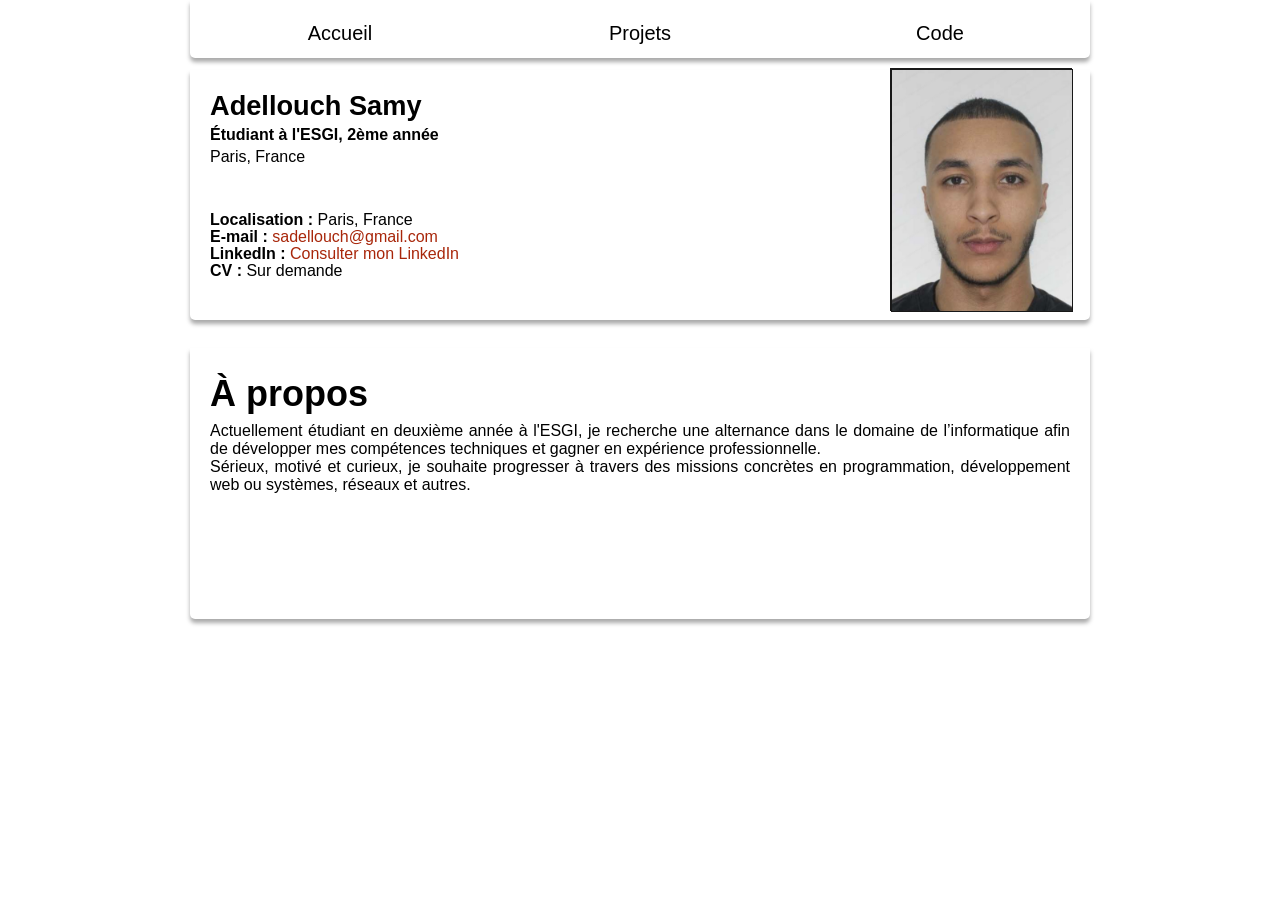
<file: index.html>
<!DOCTYPE html>
<html lang="fr">
<head>
    <meta charset="UTF-8">
    <meta name="robots" content="noindex,nofollow">
    <meta name="googlebot" content="noindex,nofollow">
    <meta name="viewport" content="width=device-width, initial-scale=1.0">
    <meta name="description" content="Portfolio personnel de Adellouch Samy.">
    <title>Adellouch Samy</title>
    <link rel="stylesheet" href="styles.css">
</head>
<body>
    <div id="bloc_page">
        <header>
            <nav aria-label="Navigation principale">
                <ul>
                    <li><a class="active" href="index.html">Accueil</a></li>
                    <li><a href="projets.html">Projets</a></li>
                    <li><a href="code.html">Code</a></li>
                </ul>
            </nav>
        </header>

        <main>
            <section id="banner">
                <div id="contact">
                    <h1>Adellouch Samy</h1>
                    <h2>Étudiant à l'<a href="https://www.esgi.fr/campus-paris.html" target="_blank" rel="noreferrer">ESGI</a>, 2ème année</h2>
                    <h3>Paris, France</h3>

                    <p>
                        <br><br>
                        <strong>Localisation :</strong> Paris, France<br>
                        <strong>E-mail :</strong>
                        <a href="mailto:sadellouch@gmail.com">sadellouch@gmail.com</a><br>
                        <strong>LinkedIn :</strong>
                        <a href="https://www.linkedin.com/in/samy-adellouch-5a64b92a3/" target="_blank">
                            Consulter mon LinkedIn
                        </a><br>
                        <strong>CV :</strong> Sur demande
                    </p>
                </div>

                <div id="photo">
                    <img src="sad-protected.jpeg" alt="Photo de Adellouch Samy" draggable="false" data-protection="Image filigranee - usage interdit hors portfolio de Samy Adellouch">
                    <span class="image-protection-note">Image protegee par filigrane numerique. Reutilisation interdite hors portfolio de Samy Adellouch.</span>
                </div>
            </section>

            <section class="content home-content">
                <article>
                    <h2>À propos</h2>
                    <p>
                        Actuellement étudiant en deuxième année à l'ESGI, je recherche une alternance dans le domaine de l’informatique afin de développer mes compétences techniques et gagner en expérience professionnelle. <br>
                    Sérieux, motivé et curieux, je souhaite progresser à travers des missions concrètes en programmation, développement web ou systèmes, réseaux et autres.
                    </p>

                </article>
            </section>
        </main>
    </div>
</body>
</html>
</file>
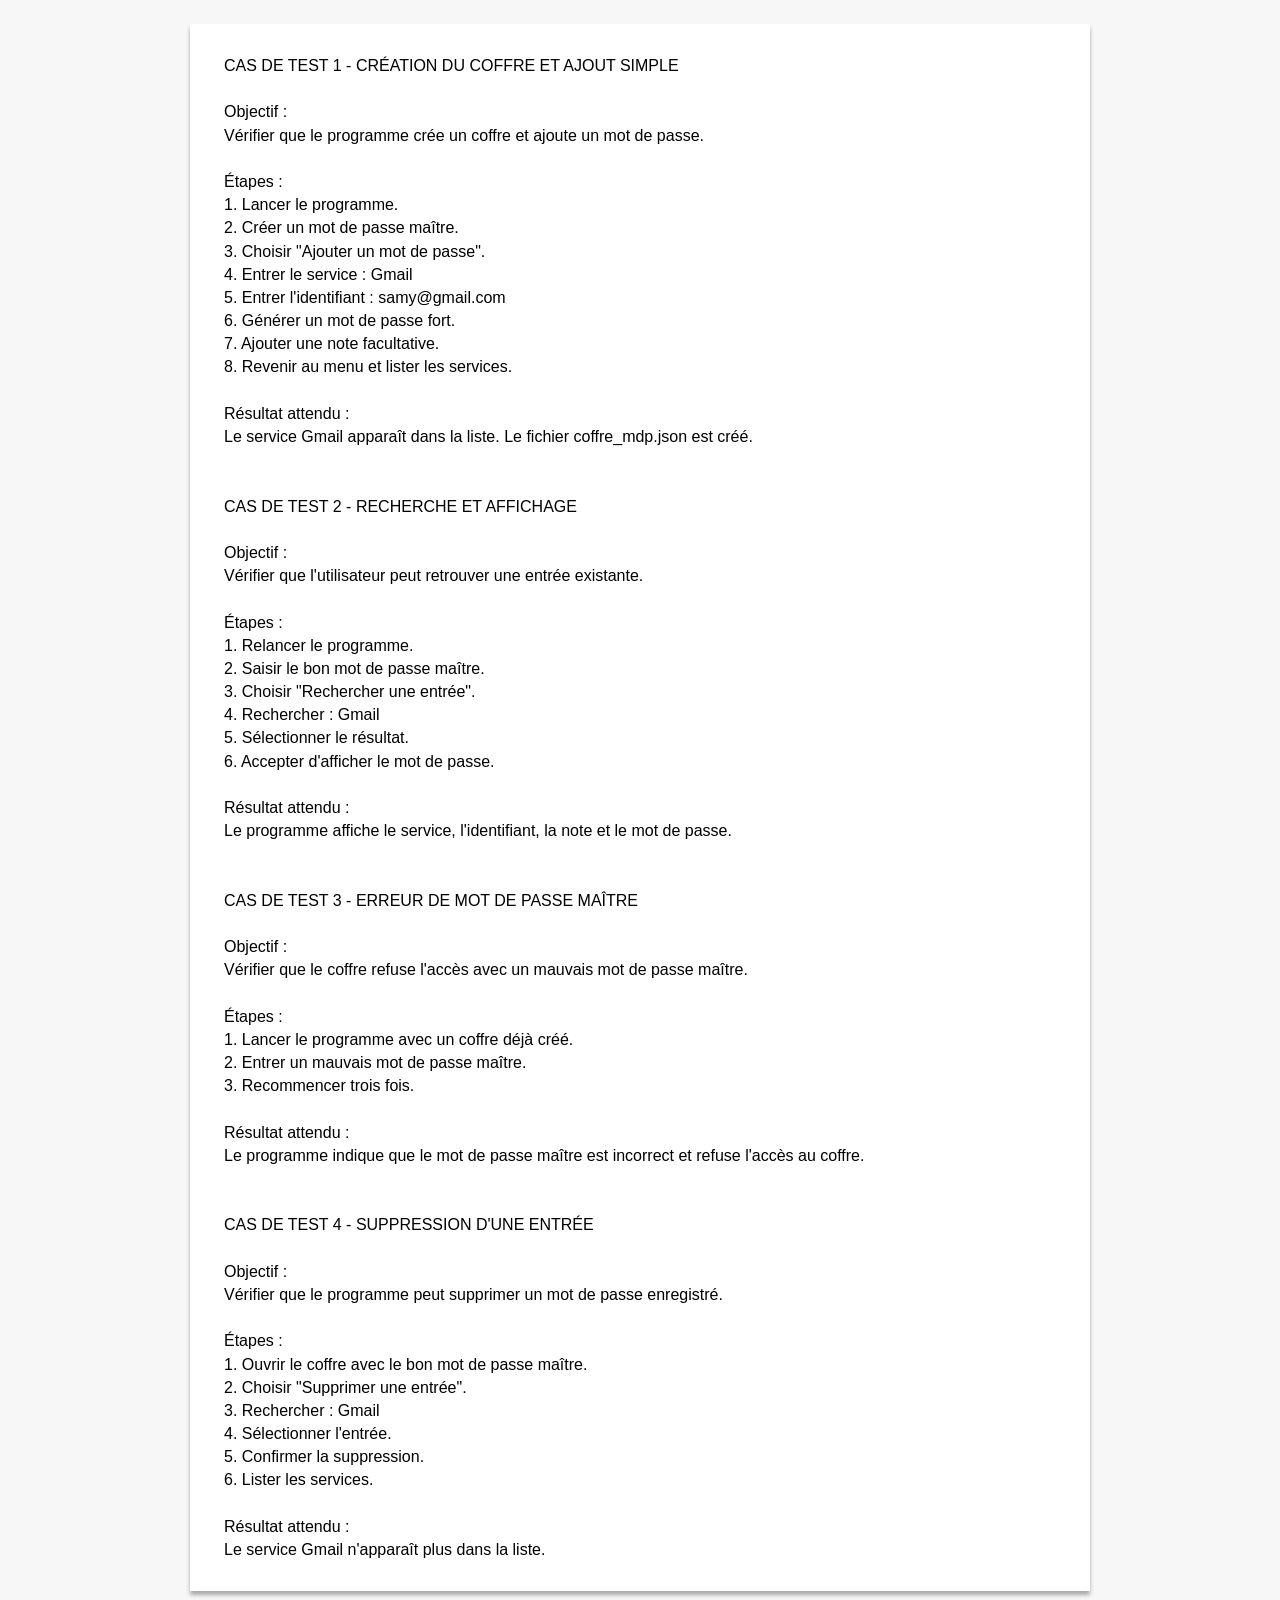
<file: cas-tests-gestionnaire-mdp.html>
<!DOCTYPE html>
<html lang="fr">
<head>
    <meta charset="UTF-8">
    <meta name="robots" content="noindex,nofollow">
    <meta name="googlebot" content="noindex,nofollow">
    <meta name="viewport" content="width=device-width, initial-scale=1.0">
    <title>Cas de test - Gestionnaire de Mots de Passe</title>
    <link rel="stylesheet" href="styles.css">
</head>
<body class="text-document-body">
    <main class="text-document">
        <pre>CAS DE TEST 1 - CRÉATION DU COFFRE ET AJOUT SIMPLE

Objectif :
Vérifier que le programme crée un coffre et ajoute un mot de passe.

Étapes :
1. Lancer le programme.
2. Créer un mot de passe maître.
3. Choisir &quot;Ajouter un mot de passe&quot;.
4. Entrer le service : Gmail
5. Entrer l&#x27;identifiant : samy@gmail.com
6. Générer un mot de passe fort.
7. Ajouter une note facultative.
8. Revenir au menu et lister les services.

Résultat attendu :
Le service Gmail apparaît dans la liste. Le fichier coffre_mdp.json est créé.


CAS DE TEST 2 - RECHERCHE ET AFFICHAGE

Objectif :
Vérifier que l&#x27;utilisateur peut retrouver une entrée existante.

Étapes :
1. Relancer le programme.
2. Saisir le bon mot de passe maître.
3. Choisir &quot;Rechercher une entrée&quot;.
4. Rechercher : Gmail
5. Sélectionner le résultat.
6. Accepter d&#x27;afficher le mot de passe.

Résultat attendu :
Le programme affiche le service, l&#x27;identifiant, la note et le mot de passe.


CAS DE TEST 3 - ERREUR DE MOT DE PASSE MAÎTRE

Objectif :
Vérifier que le coffre refuse l&#x27;accès avec un mauvais mot de passe maître.

Étapes :
1. Lancer le programme avec un coffre déjà créé.
2. Entrer un mauvais mot de passe maître.
3. Recommencer trois fois.

Résultat attendu :
Le programme indique que le mot de passe maître est incorrect et refuse l&#x27;accès au coffre.


CAS DE TEST 4 - SUPPRESSION D&#x27;UNE ENTRÉE

Objectif :
Vérifier que le programme peut supprimer un mot de passe enregistré.

Étapes :
1. Ouvrir le coffre avec le bon mot de passe maître.
2. Choisir &quot;Supprimer une entrée&quot;.
3. Rechercher : Gmail
4. Sélectionner l&#x27;entrée.
5. Confirmer la suppression.
6. Lister les services.

Résultat attendu :
Le service Gmail n&#x27;apparaît plus dans la liste.
</pre>
    </main>
</body>
</html>
</file>
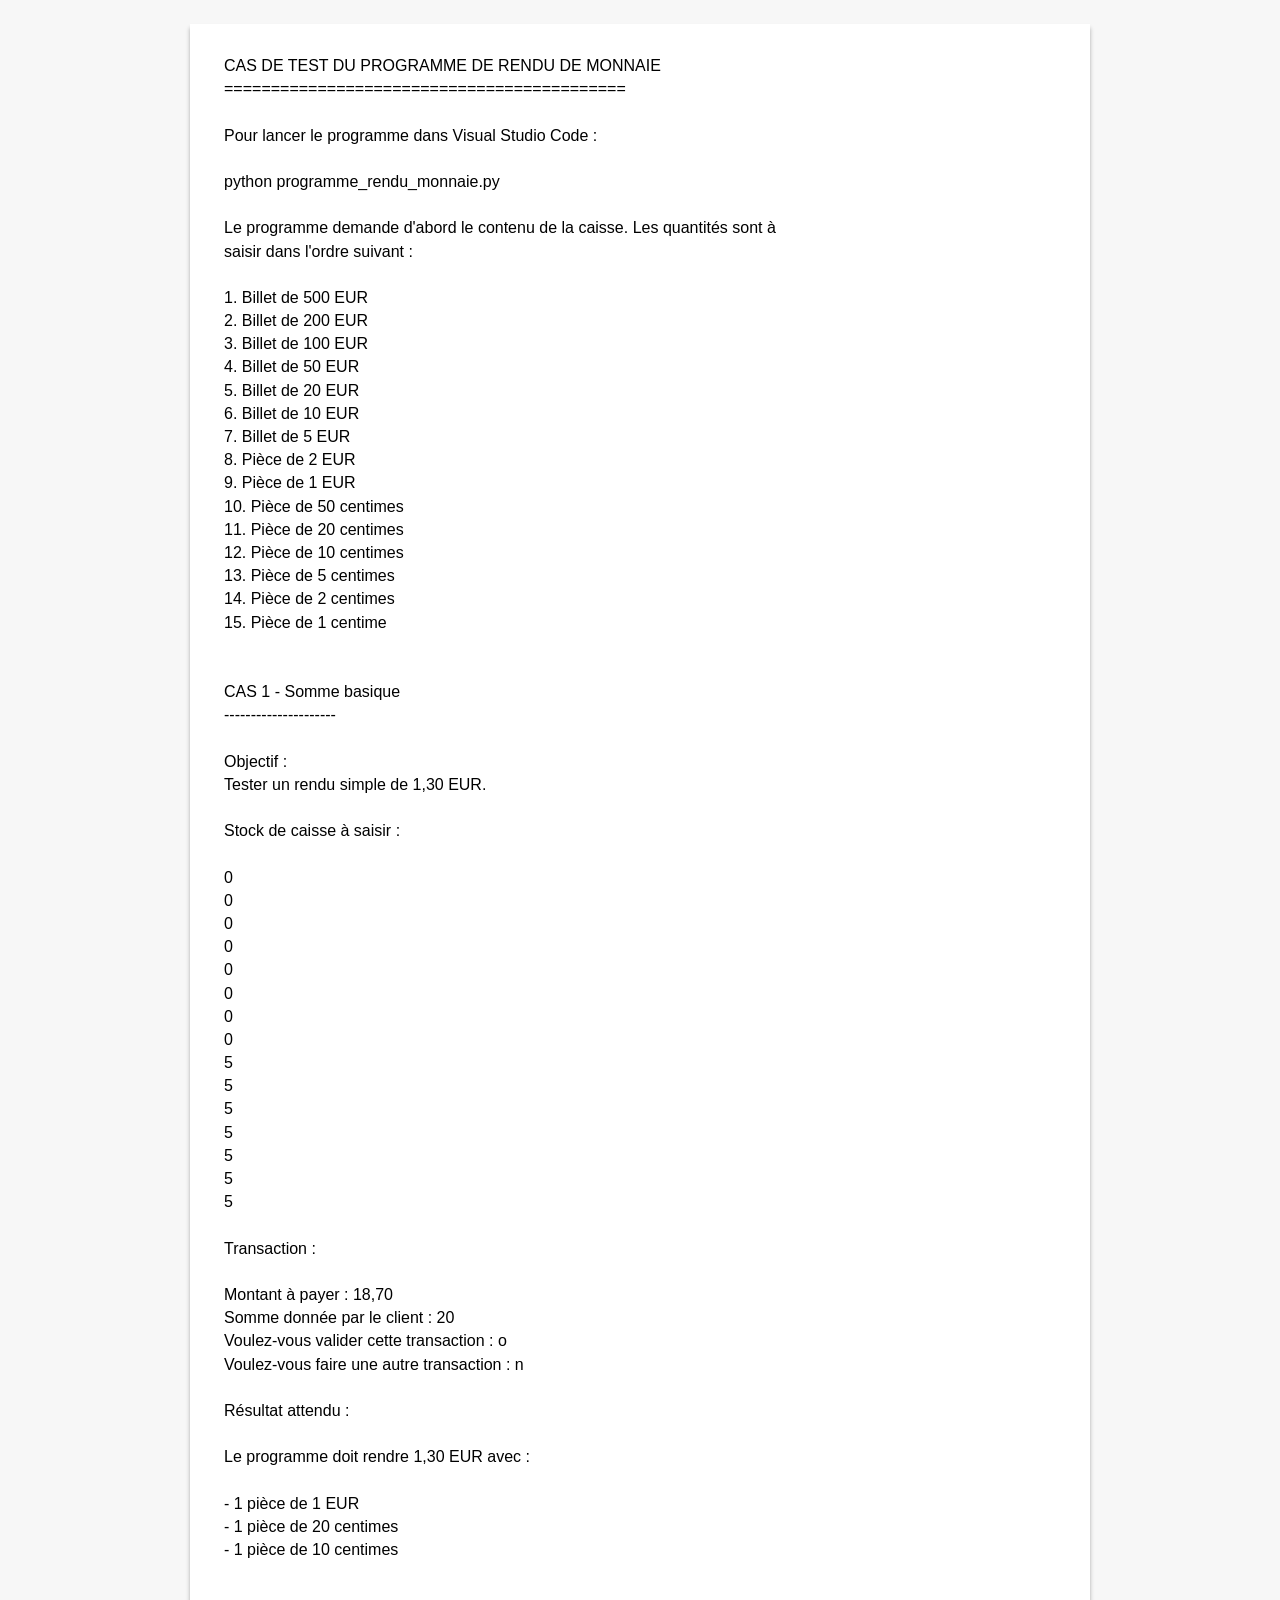
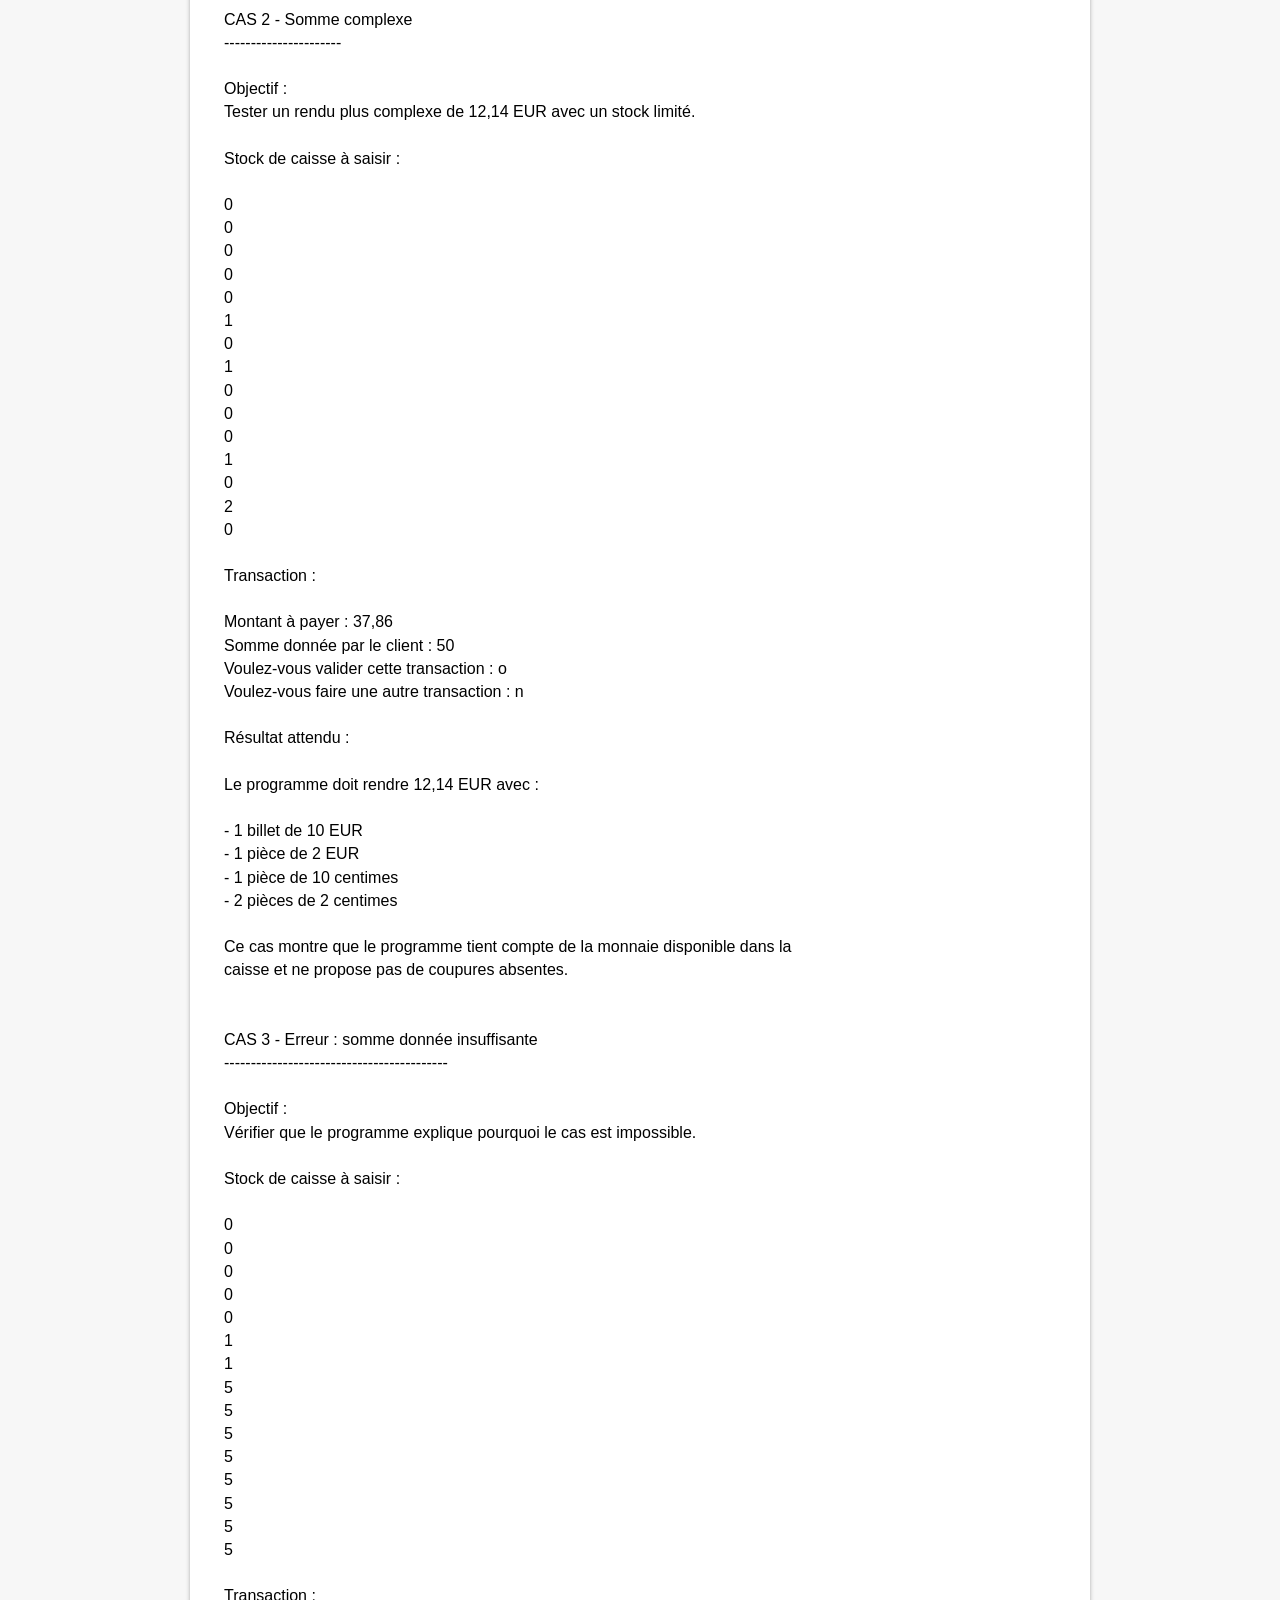
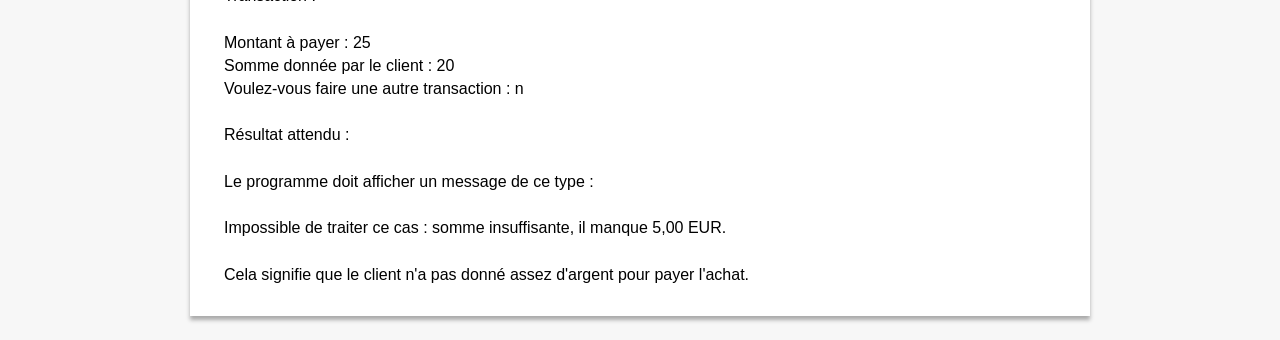
<file: cas-tests-rendu-monnaie.html>
<!DOCTYPE html>
<html lang="fr">
<head>
    <meta charset="UTF-8">
    <meta name="robots" content="noindex,nofollow">
    <meta name="googlebot" content="noindex,nofollow">
    <meta name="viewport" content="width=device-width, initial-scale=1.0">
    <title>Cas de test - Rendu de Monnaie</title>
    <link rel="stylesheet" href="styles.css">
</head>
<body class="text-document-body">
    <main class="text-document">
        <pre>CAS DE TEST DU PROGRAMME DE RENDU DE MONNAIE
===========================================

Pour lancer le programme dans Visual Studio Code :

python programme_rendu_monnaie.py

Le programme demande d&#x27;abord le contenu de la caisse. Les quantités sont à
saisir dans l&#x27;ordre suivant :

1. Billet de 500 EUR
2. Billet de 200 EUR
3. Billet de 100 EUR
4. Billet de 50 EUR
5. Billet de 20 EUR
6. Billet de 10 EUR
7. Billet de 5 EUR
8. Pièce de 2 EUR
9. Pièce de 1 EUR
10. Pièce de 50 centimes
11. Pièce de 20 centimes
12. Pièce de 10 centimes
13. Pièce de 5 centimes
14. Pièce de 2 centimes
15. Pièce de 1 centime


CAS 1 - Somme basique
---------------------

Objectif :
Tester un rendu simple de 1,30 EUR.

Stock de caisse à saisir :

0
0
0
0
0
0
0
0
5
5
5
5
5
5
5

Transaction :

Montant à payer : 18,70
Somme donnée par le client : 20
Voulez-vous valider cette transaction : o
Voulez-vous faire une autre transaction : n

Résultat attendu :

Le programme doit rendre 1,30 EUR avec :

- 1 pièce de 1 EUR
- 1 pièce de 20 centimes
- 1 pièce de 10 centimes


CAS 2 - Somme complexe
----------------------

Objectif :
Tester un rendu plus complexe de 12,14 EUR avec un stock limité.

Stock de caisse à saisir :

0
0
0
0
0
1
0
1
0
0
0
1
0
2
0

Transaction :

Montant à payer : 37,86
Somme donnée par le client : 50
Voulez-vous valider cette transaction : o
Voulez-vous faire une autre transaction : n

Résultat attendu :

Le programme doit rendre 12,14 EUR avec :

- 1 billet de 10 EUR
- 1 pièce de 2 EUR
- 1 pièce de 10 centimes
- 2 pièces de 2 centimes

Ce cas montre que le programme tient compte de la monnaie disponible dans la
caisse et ne propose pas de coupures absentes.


CAS 3 - Erreur : somme donnée insuffisante
------------------------------------------

Objectif :
Vérifier que le programme explique pourquoi le cas est impossible.

Stock de caisse à saisir :

0
0
0
0
0
1
1
5
5
5
5
5
5
5
5

Transaction :

Montant à payer : 25
Somme donnée par le client : 20
Voulez-vous faire une autre transaction : n

Résultat attendu :

Le programme doit afficher un message de ce type :

Impossible de traiter ce cas : somme insuffisante, il manque 5,00 EUR.

Cela signifie que le client n&#x27;a pas donné assez d&#x27;argent pour payer l&#x27;achat.
</pre>
    </main>
</body>
</html>
</file>
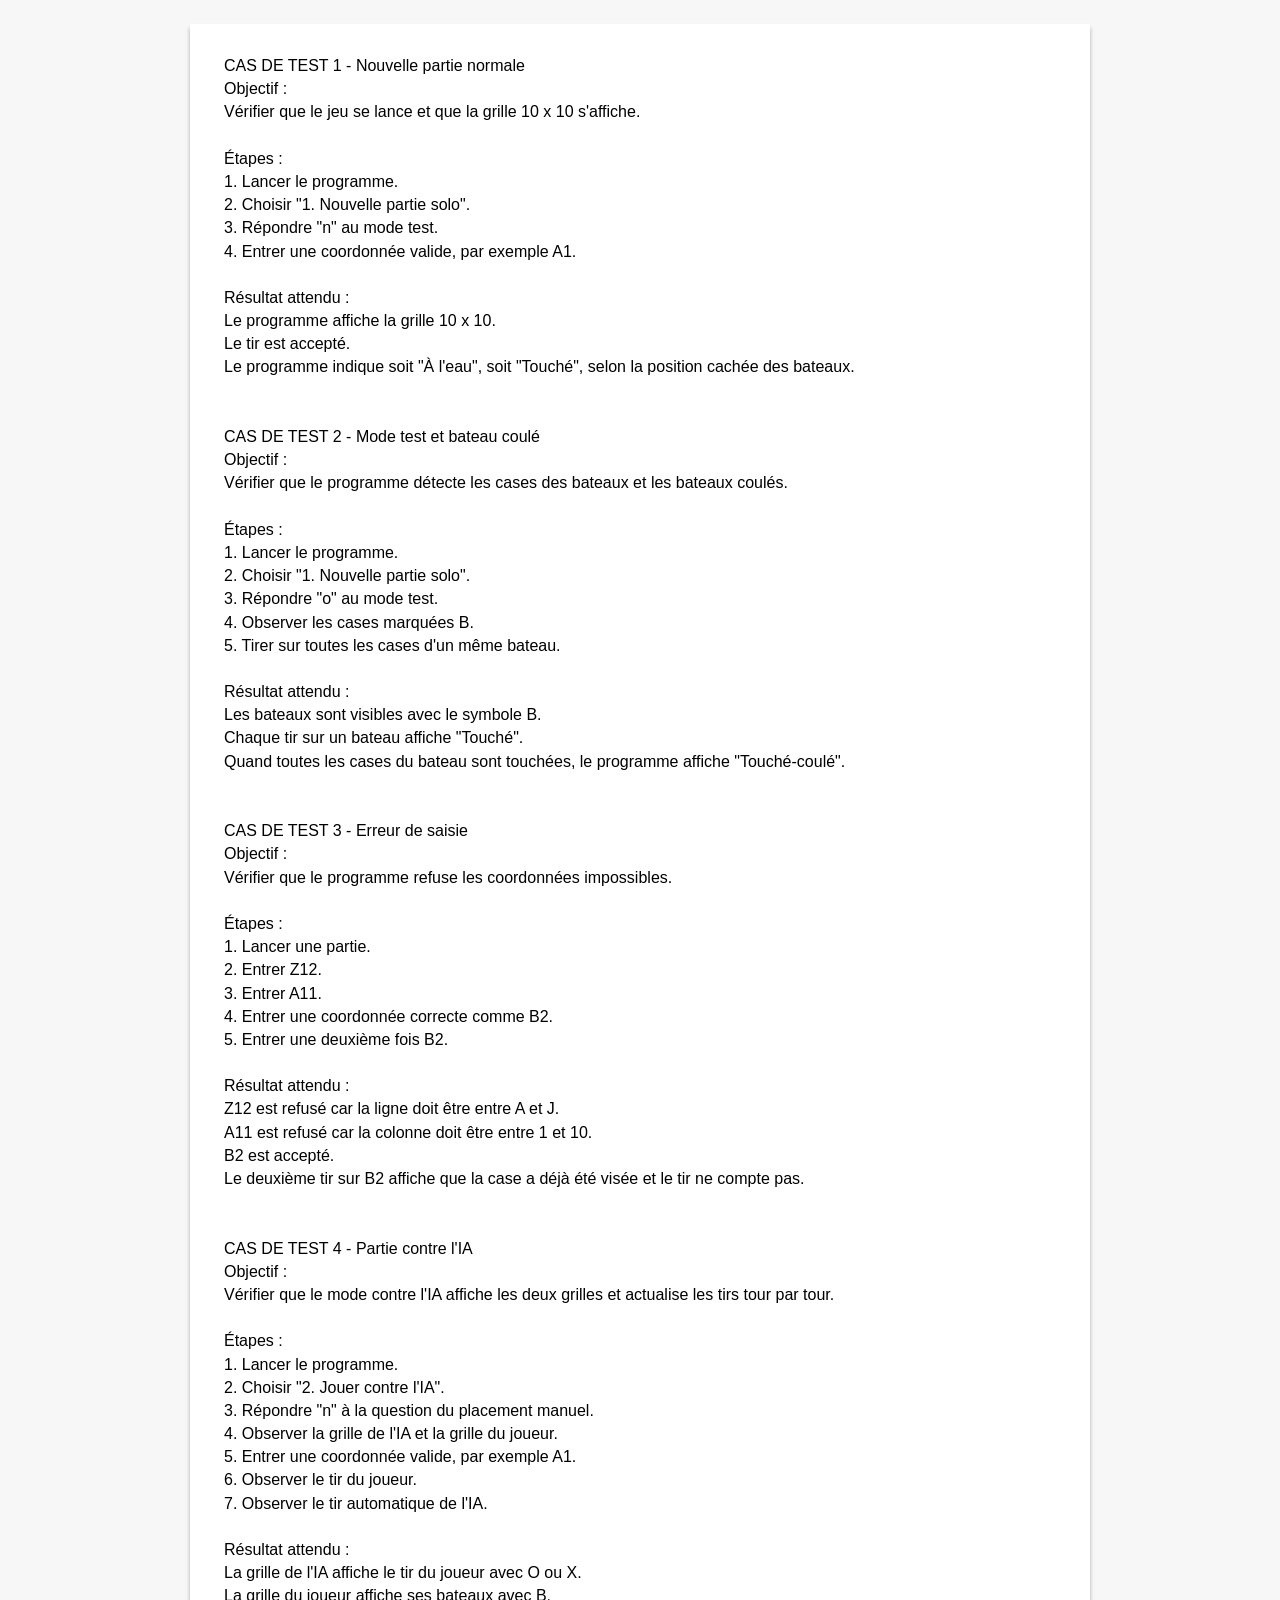
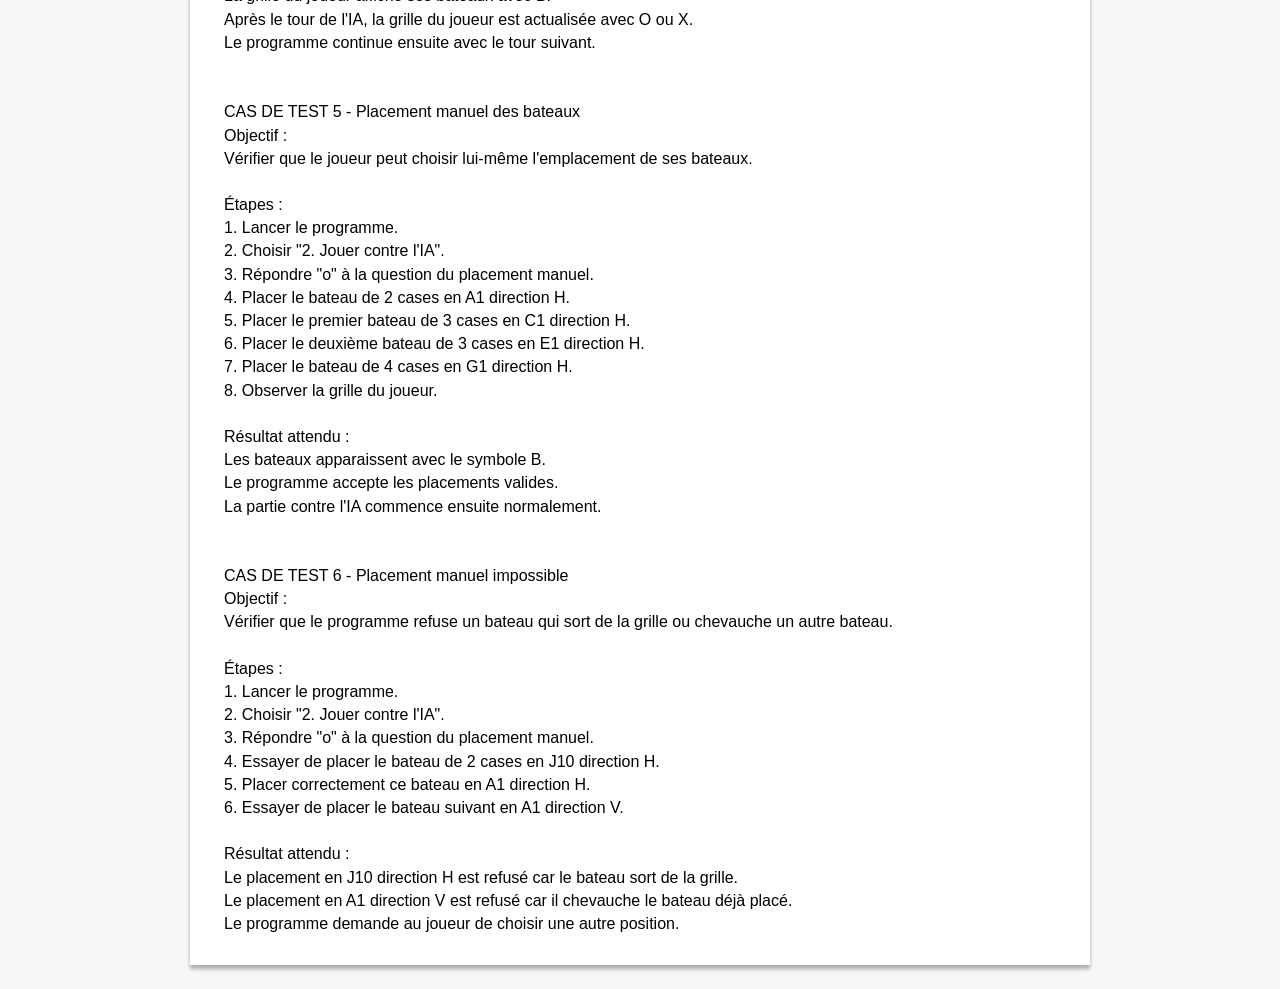
<file: cas-tests-touche-coule.html>
<!DOCTYPE html>
<html lang="fr">
<head>
    <meta charset="UTF-8">
    <meta name="robots" content="noindex,nofollow">
    <meta name="googlebot" content="noindex,nofollow">
    <meta name="viewport" content="width=device-width, initial-scale=1.0">
    <title>Cas de test - Toucher-Coule Bateau</title>
    <link rel="stylesheet" href="styles.css">
</head>
<body class="text-document-body">
    <main class="text-document">
        <pre>CAS DE TEST 1 - Nouvelle partie normale
Objectif :
Vérifier que le jeu se lance et que la grille 10 x 10 s&#x27;affiche.

Étapes :
1. Lancer le programme.
2. Choisir &quot;1. Nouvelle partie solo&quot;.
3. Répondre &quot;n&quot; au mode test.
4. Entrer une coordonnée valide, par exemple A1.

Résultat attendu :
Le programme affiche la grille 10 x 10.
Le tir est accepté.
Le programme indique soit &quot;À l&#x27;eau&quot;, soit &quot;Touché&quot;, selon la position cachée des bateaux.


CAS DE TEST 2 - Mode test et bateau coulé
Objectif :
Vérifier que le programme détecte les cases des bateaux et les bateaux coulés.

Étapes :
1. Lancer le programme.
2. Choisir &quot;1. Nouvelle partie solo&quot;.
3. Répondre &quot;o&quot; au mode test.
4. Observer les cases marquées B.
5. Tirer sur toutes les cases d&#x27;un même bateau.

Résultat attendu :
Les bateaux sont visibles avec le symbole B.
Chaque tir sur un bateau affiche &quot;Touché&quot;.
Quand toutes les cases du bateau sont touchées, le programme affiche &quot;Touché-coulé&quot;.


CAS DE TEST 3 - Erreur de saisie
Objectif :
Vérifier que le programme refuse les coordonnées impossibles.

Étapes :
1. Lancer une partie.
2. Entrer Z12.
3. Entrer A11.
4. Entrer une coordonnée correcte comme B2.
5. Entrer une deuxième fois B2.

Résultat attendu :
Z12 est refusé car la ligne doit être entre A et J.
A11 est refusé car la colonne doit être entre 1 et 10.
B2 est accepté.
Le deuxième tir sur B2 affiche que la case a déjà été visée et le tir ne compte pas.


CAS DE TEST 4 - Partie contre l&#x27;IA
Objectif :
Vérifier que le mode contre l&#x27;IA affiche les deux grilles et actualise les tirs tour par tour.

Étapes :
1. Lancer le programme.
2. Choisir &quot;2. Jouer contre l&#x27;IA&quot;.
3. Répondre &quot;n&quot; à la question du placement manuel.
4. Observer la grille de l&#x27;IA et la grille du joueur.
5. Entrer une coordonnée valide, par exemple A1.
6. Observer le tir du joueur.
7. Observer le tir automatique de l&#x27;IA.

Résultat attendu :
La grille de l&#x27;IA affiche le tir du joueur avec O ou X.
La grille du joueur affiche ses bateaux avec B.
Après le tour de l&#x27;IA, la grille du joueur est actualisée avec O ou X.
Le programme continue ensuite avec le tour suivant.


CAS DE TEST 5 - Placement manuel des bateaux
Objectif :
Vérifier que le joueur peut choisir lui-même l&#x27;emplacement de ses bateaux.

Étapes :
1. Lancer le programme.
2. Choisir &quot;2. Jouer contre l&#x27;IA&quot;.
3. Répondre &quot;o&quot; à la question du placement manuel.
4. Placer le bateau de 2 cases en A1 direction H.
5. Placer le premier bateau de 3 cases en C1 direction H.
6. Placer le deuxième bateau de 3 cases en E1 direction H.
7. Placer le bateau de 4 cases en G1 direction H.
8. Observer la grille du joueur.

Résultat attendu :
Les bateaux apparaissent avec le symbole B.
Le programme accepte les placements valides.
La partie contre l&#x27;IA commence ensuite normalement.


CAS DE TEST 6 - Placement manuel impossible
Objectif :
Vérifier que le programme refuse un bateau qui sort de la grille ou chevauche un autre bateau.

Étapes :
1. Lancer le programme.
2. Choisir &quot;2. Jouer contre l&#x27;IA&quot;.
3. Répondre &quot;o&quot; à la question du placement manuel.
4. Essayer de placer le bateau de 2 cases en J10 direction H.
5. Placer correctement ce bateau en A1 direction H.
6. Essayer de placer le bateau suivant en A1 direction V.

Résultat attendu :
Le placement en J10 direction H est refusé car le bateau sort de la grille.
Le placement en A1 direction V est refusé car il chevauche le bateau déjà placé.
Le programme demande au joueur de choisir une autre position.
</pre>
    </main>
</body>
</html>
</file>
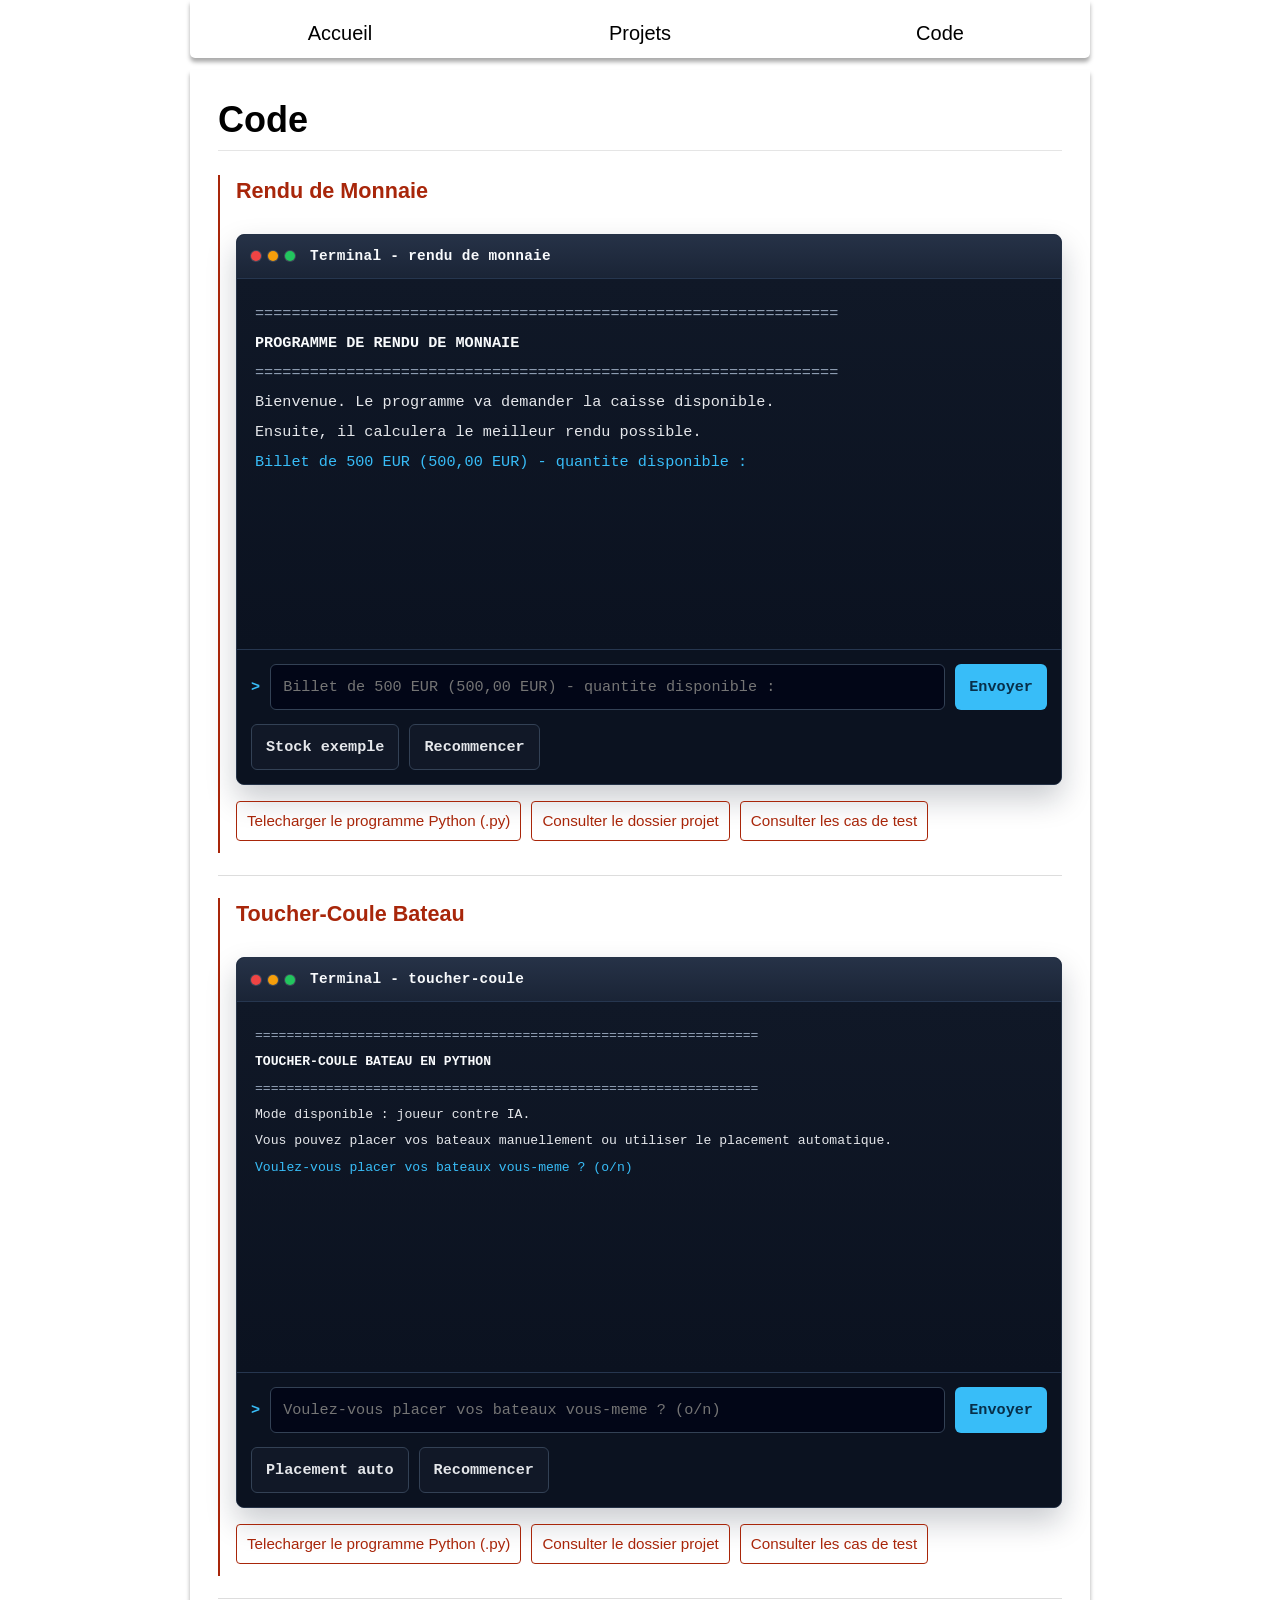
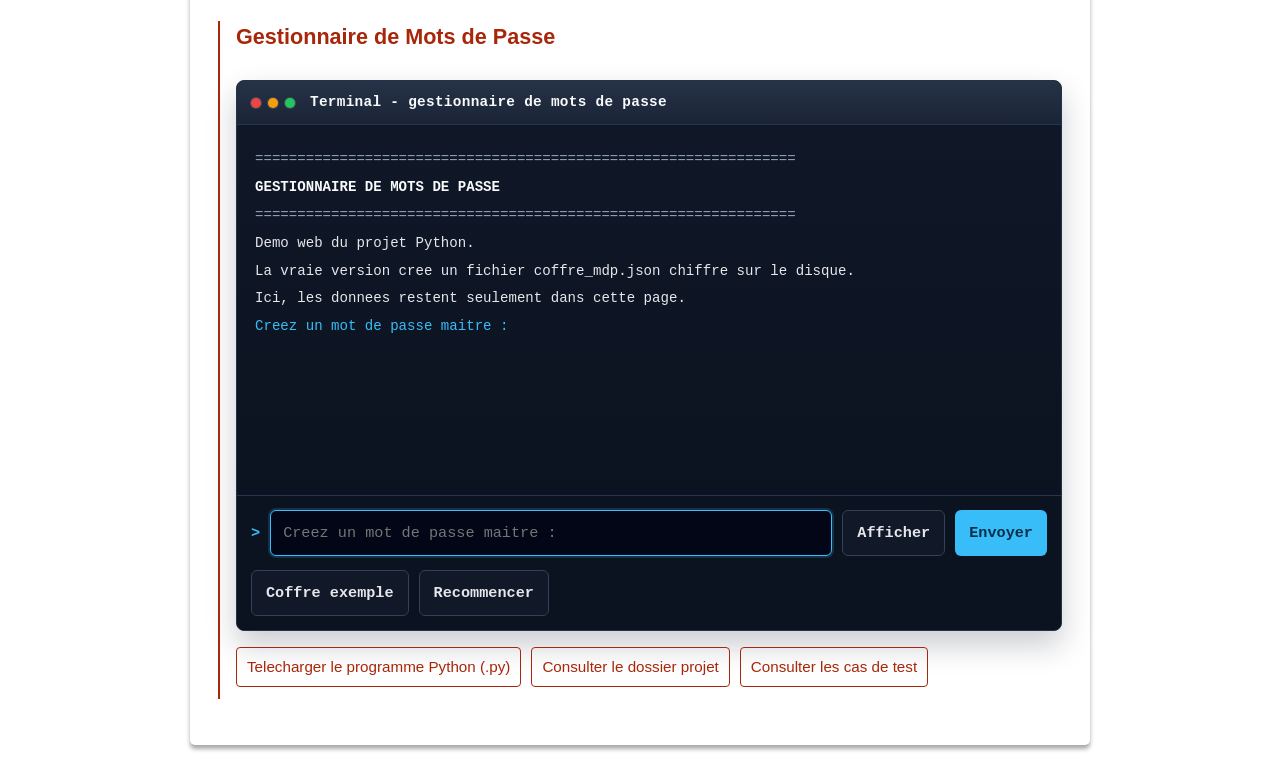
<file: code.html>
<!DOCTYPE html>
<html lang="fr">
<head>
    <meta charset="UTF-8">
    <meta name="robots" content="noindex,nofollow">
    <meta name="googlebot" content="noindex,nofollow">
    <meta name="viewport" content="width=device-width, initial-scale=1.0">
    <title>Code | Adellouch Samy</title>
    <link rel="stylesheet" href="styles.css">
</head>
<body>
    <div id="bloc_page">
        <header>
            <nav aria-label="Navigation principale">
                <ul>
                    <li><a href="index.html">Accueil</a></li>
                    <li><a href="projets.html">Projets</a></li>
                    <li><a class="active" href="code.html">Code</a></li>
                </ul>
            </nav>
        </header>

        <main>
            <section class="content code-content">
                <article>
                    <h1>Code</h1>

                    <div class="item" id="code-rendu-monnaie">
                        <h3><a href="programme_rendu_monnaie.py" target="_blank" rel="noreferrer">Rendu de Monnaie</a></h3>

                        <div class="money-terminal" id="rendu-monnaie">
                            <div class="money-terminal-header">
                                <span></span>
                                <span></span>
                                <span></span>
                                <strong>Terminal - rendu de monnaie</strong>
                            </div>

                            <div class="money-terminal-screen" id="money-screen" aria-live="polite"></div>

                            <form class="money-terminal-form" id="money-form">
                                <label for="money-input">&gt;</label>
                                <input id="money-input" autocomplete="off">
                                <button type="submit">Envoyer</button>
                            </form>

                            <div class="money-terminal-actions">
                                <button type="button" id="money-demo">Stock exemple</button>
                                <button type="button" id="money-reset">Recommencer</button>
                            </div>
                        </div>

                        <div class="download-list compact">
                            <a class="download-link" href="programme_rendu_monnaie.py" download="programme_rendu_monnaie.py">
                                Telecharger le programme Python (.py)
                            </a>
                            <a class="download-link" href="dossier-rendu-monnaie.html" target="_blank" rel="noreferrer">
                                Consulter le dossier projet
                            </a>
                            <a class="download-link" href="cas-tests-rendu-monnaie.html" target="_blank" rel="noreferrer">
                                Consulter les cas de test
                            </a>
                        </div>
                    </div>

                    <div class="item" id="code-touche-coule">
                        <h3><a href="toucher_coule.py" target="_blank" rel="noreferrer">Toucher-Coule Bateau</a></h3>

                        <div class="money-terminal" id="touche-coule">
                            <div class="money-terminal-header">
                                <span></span>
                                <span></span>
                                <span></span>
                                <strong>Terminal - toucher-coule</strong>
                            </div>

                            <div class="money-terminal-screen battle-screen" id="battle-screen" aria-live="polite"></div>

                            <form class="money-terminal-form" id="battle-form">
                                <label for="battle-input">&gt;</label>
                                <input id="battle-input" autocomplete="off">
                                <button type="submit">Envoyer</button>
                            </form>

                            <div class="money-terminal-actions">
                                <button type="button" id="battle-auto">Placement auto</button>
                                <button type="button" id="battle-reset">Recommencer</button>
                            </div>
                        </div>

                        <div class="download-list compact">
                            <a class="download-link" href="toucher_coule.py" download="toucher_coule.py">
                                Telecharger le programme Python (.py)
                            </a>
                            <a class="download-link" href="dossier-touche-coule.html" target="_blank" rel="noreferrer">
                                Consulter le dossier projet
                            </a>
                            <a class="download-link" href="cas-tests-touche-coule.html" target="_blank" rel="noreferrer">
                                Consulter les cas de test
                            </a>
                        </div>
                    </div>

                    <div class="item" id="code-gestionnaire-mdp">
                        <h3><a href="gestionnaire_mdp.py" target="_blank" rel="noreferrer">Gestionnaire de Mots de Passe</a></h3>

                        <div class="money-terminal" id="gestionnaire-mdp">
                            <div class="money-terminal-header">
                                <span></span>
                                <span></span>
                                <span></span>
                                <strong>Terminal - gestionnaire de mots de passe</strong>
                            </div>

                            <div class="money-terminal-screen password-screen" id="password-screen" aria-live="polite"></div>

                            <form class="money-terminal-form" id="password-form">
                                <label for="password-input">&gt;</label>
                                <input id="password-input" autocomplete="off">
                                <button type="button" class="password-toggle" id="password-toggle" hidden>Afficher</button>
                                <button type="submit">Envoyer</button>
                            </form>

                            <div class="money-terminal-actions">
                                <button type="button" id="password-demo">Coffre exemple</button>
                                <button type="button" id="password-reset">Recommencer</button>
                            </div>
                        </div>

                        <div class="download-list compact">
                            <a class="download-link" href="gestionnaire_mdp.py" download="gestionnaire_mdp.py">
                                Telecharger le programme Python (.py)
                            </a>
                            <a class="download-link" href="dossier-gestionnaire-mdp.html" target="_blank" rel="noreferrer">
                                Consulter le dossier projet
                            </a>
                            <a class="download-link" href="cas-tests-gestionnaire-mdp.html" target="_blank" rel="noreferrer">
                                Consulter les cas de test
                            </a>
                        </div>
                    </div>
                </article>
            </section>
        </main>
    </div>

    <script src="rendu-monnaie.js"></script>
    <script src="touche-coule.js"></script>
    <script src="gestionnaire-mdp.js"></script>
</body>
</html>
</file>
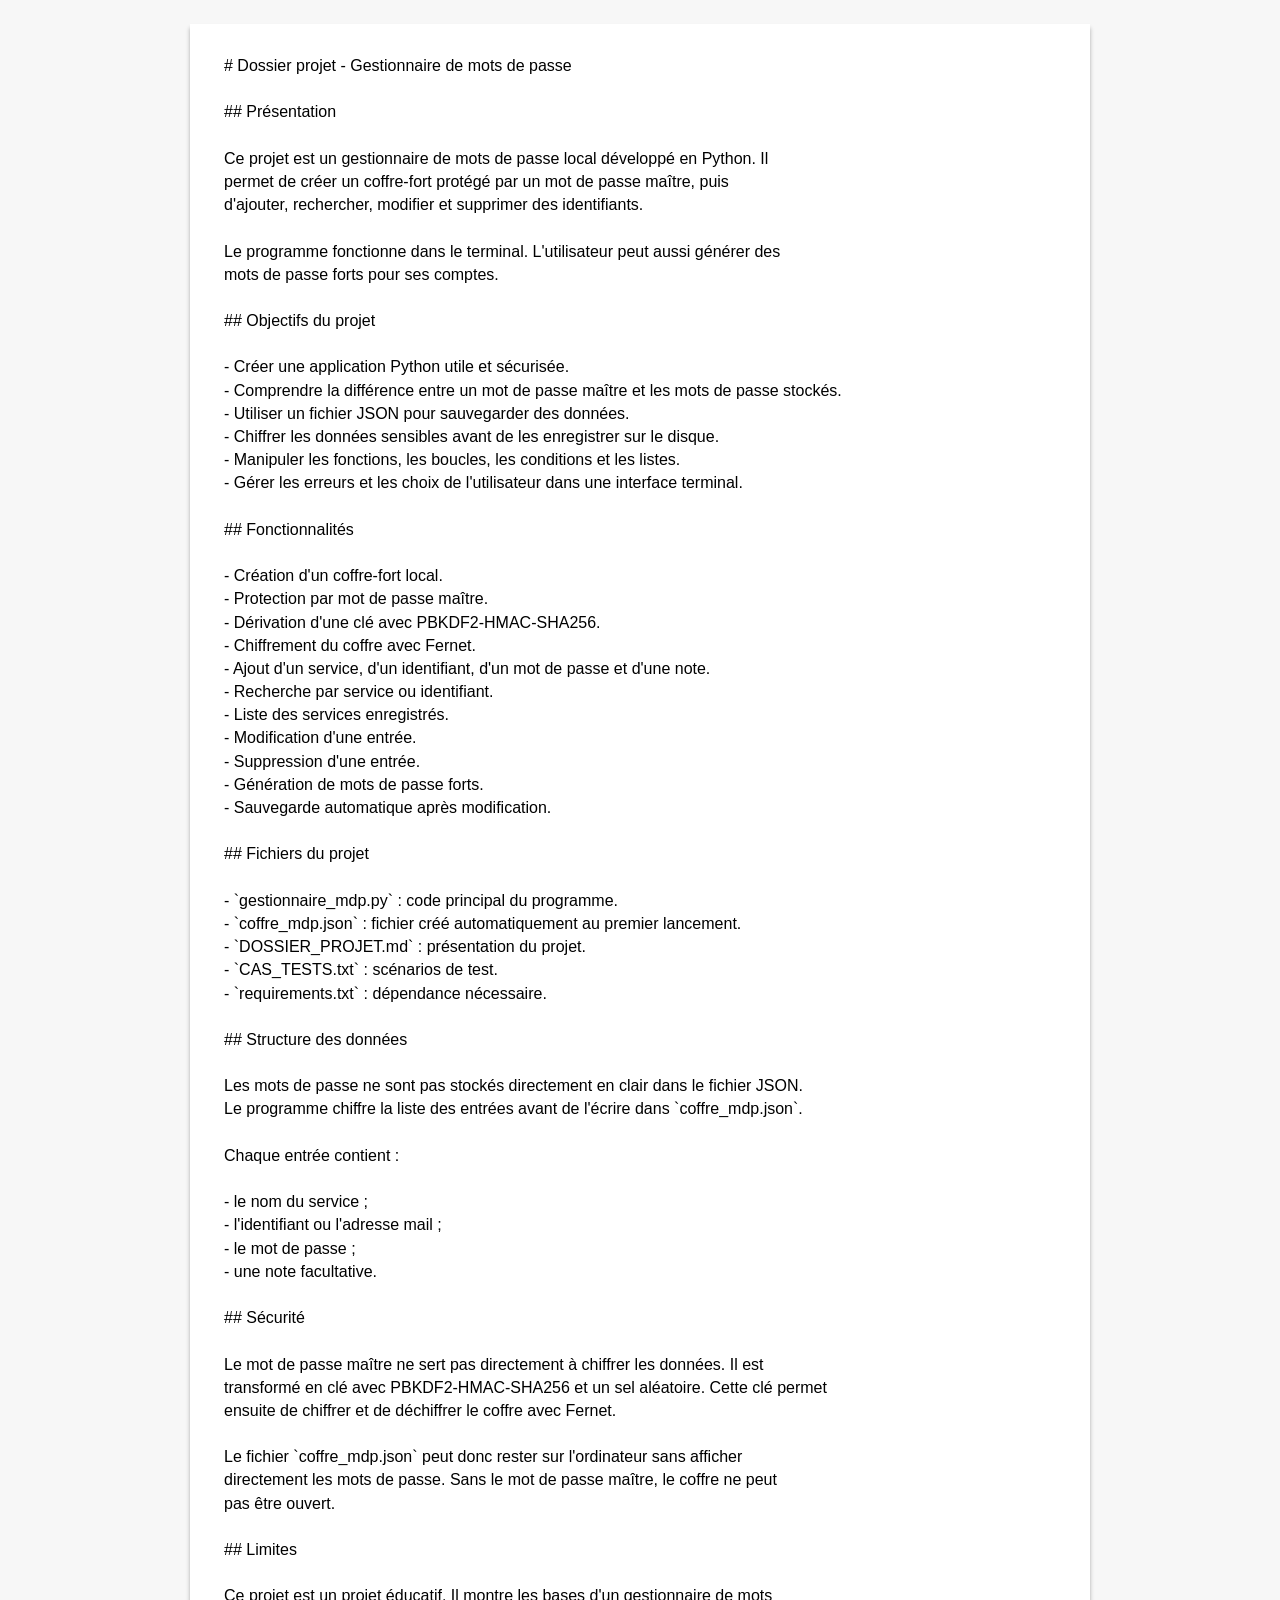
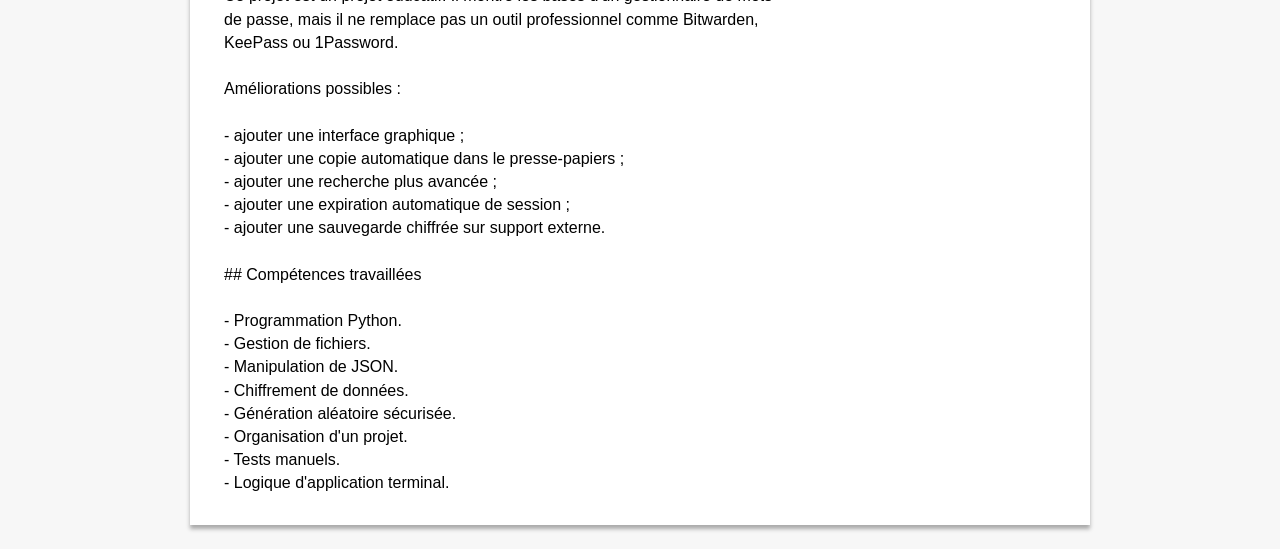
<file: dossier-gestionnaire-mdp.html>
<!DOCTYPE html>
<html lang="fr">
<head>
    <meta charset="UTF-8">
    <meta name="robots" content="noindex,nofollow">
    <meta name="googlebot" content="noindex,nofollow">
    <meta name="viewport" content="width=device-width, initial-scale=1.0">
    <title>Dossier projet - Gestionnaire de Mots de Passe</title>
    <link rel="stylesheet" href="styles.css">
</head>
<body class="text-document-body">
    <main class="text-document">
        <pre># Dossier projet - Gestionnaire de mots de passe

## Présentation

Ce projet est un gestionnaire de mots de passe local développé en Python. Il
permet de créer un coffre-fort protégé par un mot de passe maître, puis
d&#x27;ajouter, rechercher, modifier et supprimer des identifiants.

Le programme fonctionne dans le terminal. L&#x27;utilisateur peut aussi générer des
mots de passe forts pour ses comptes.

## Objectifs du projet

- Créer une application Python utile et sécurisée.
- Comprendre la différence entre un mot de passe maître et les mots de passe stockés.
- Utiliser un fichier JSON pour sauvegarder des données.
- Chiffrer les données sensibles avant de les enregistrer sur le disque.
- Manipuler les fonctions, les boucles, les conditions et les listes.
- Gérer les erreurs et les choix de l&#x27;utilisateur dans une interface terminal.

## Fonctionnalités

- Création d&#x27;un coffre-fort local.
- Protection par mot de passe maître.
- Dérivation d&#x27;une clé avec PBKDF2-HMAC-SHA256.
- Chiffrement du coffre avec Fernet.
- Ajout d&#x27;un service, d&#x27;un identifiant, d&#x27;un mot de passe et d&#x27;une note.
- Recherche par service ou identifiant.
- Liste des services enregistrés.
- Modification d&#x27;une entrée.
- Suppression d&#x27;une entrée.
- Génération de mots de passe forts.
- Sauvegarde automatique après modification.

## Fichiers du projet

- `gestionnaire_mdp.py` : code principal du programme.
- `coffre_mdp.json` : fichier créé automatiquement au premier lancement.
- `DOSSIER_PROJET.md` : présentation du projet.
- `CAS_TESTS.txt` : scénarios de test.
- `requirements.txt` : dépendance nécessaire.

## Structure des données

Les mots de passe ne sont pas stockés directement en clair dans le fichier JSON.
Le programme chiffre la liste des entrées avant de l&#x27;écrire dans `coffre_mdp.json`.

Chaque entrée contient :

- le nom du service ;
- l&#x27;identifiant ou l&#x27;adresse mail ;
- le mot de passe ;
- une note facultative.

## Sécurité

Le mot de passe maître ne sert pas directement à chiffrer les données. Il est
transformé en clé avec PBKDF2-HMAC-SHA256 et un sel aléatoire. Cette clé permet
ensuite de chiffrer et de déchiffrer le coffre avec Fernet.

Le fichier `coffre_mdp.json` peut donc rester sur l&#x27;ordinateur sans afficher
directement les mots de passe. Sans le mot de passe maître, le coffre ne peut
pas être ouvert.

## Limites

Ce projet est un projet éducatif. Il montre les bases d&#x27;un gestionnaire de mots
de passe, mais il ne remplace pas un outil professionnel comme Bitwarden,
KeePass ou 1Password.

Améliorations possibles :

- ajouter une interface graphique ;
- ajouter une copie automatique dans le presse-papiers ;
- ajouter une recherche plus avancée ;
- ajouter une expiration automatique de session ;
- ajouter une sauvegarde chiffrée sur support externe.

## Compétences travaillées

- Programmation Python.
- Gestion de fichiers.
- Manipulation de JSON.
- Chiffrement de données.
- Génération aléatoire sécurisée.
- Organisation d&#x27;un projet.
- Tests manuels.
- Logique d&#x27;application terminal.
</pre>
    </main>
</body>
</html>
</file>
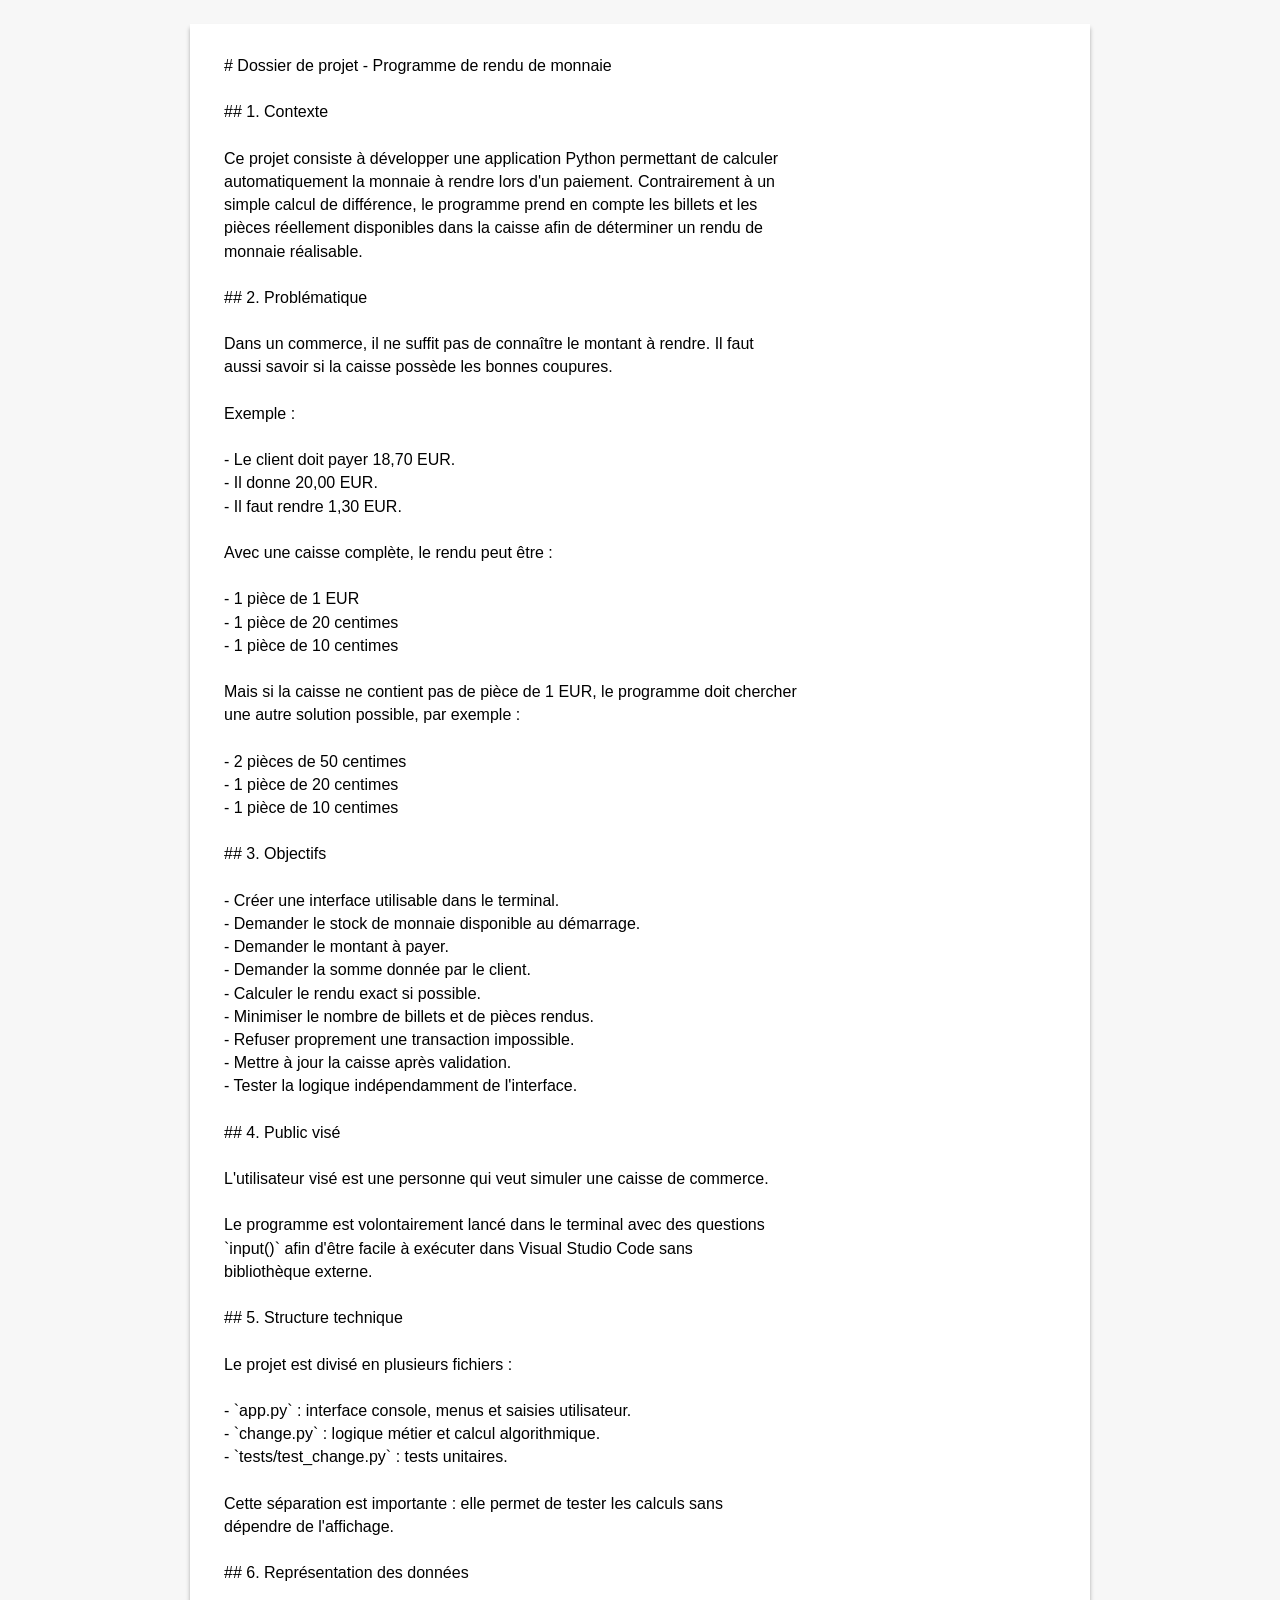
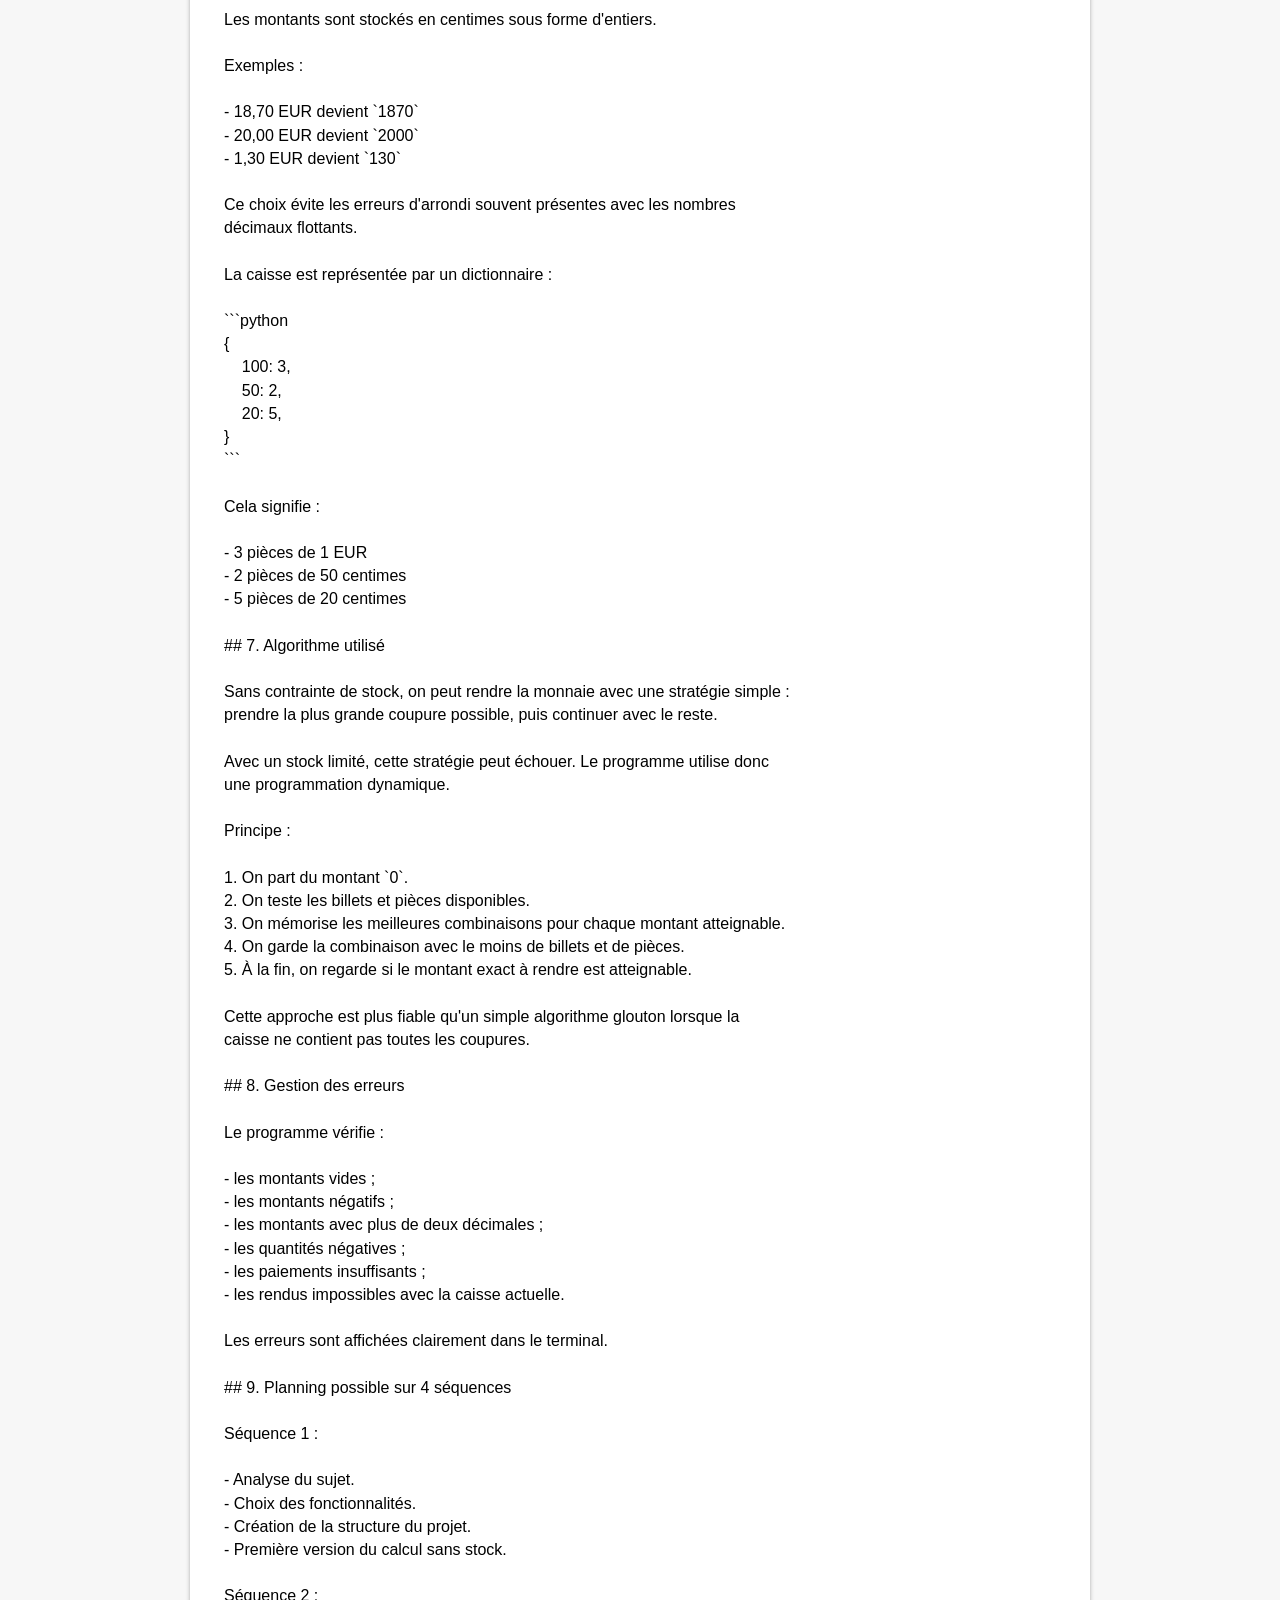
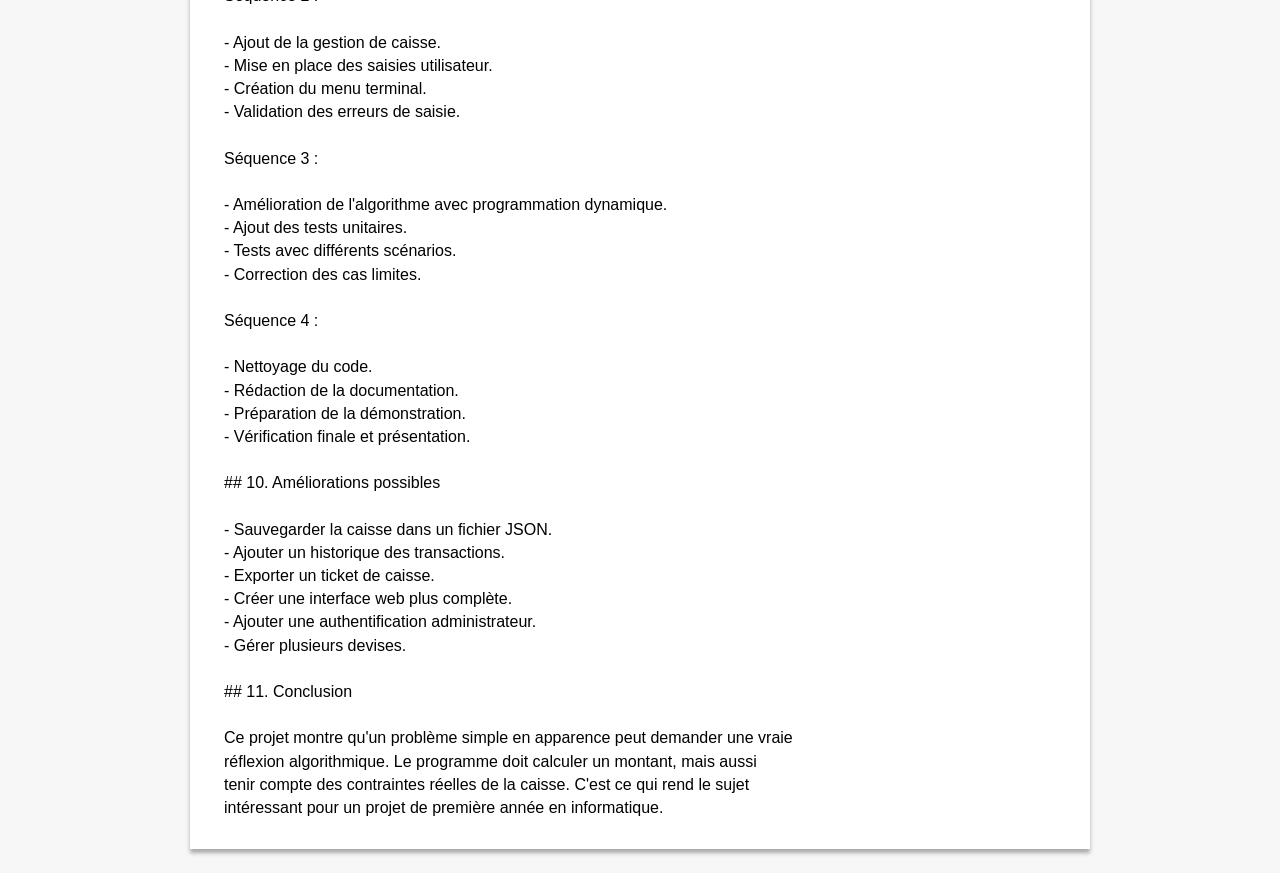
<file: dossier-rendu-monnaie.html>
<!DOCTYPE html>
<html lang="fr">
<head>
    <meta charset="UTF-8">
    <meta name="robots" content="noindex,nofollow">
    <meta name="googlebot" content="noindex,nofollow">
    <meta name="viewport" content="width=device-width, initial-scale=1.0">
    <title>Dossier projet - Rendu de Monnaie</title>
    <link rel="stylesheet" href="styles.css">
</head>
<body class="text-document-body">
    <main class="text-document">
        <pre># Dossier de projet - Programme de rendu de monnaie

## 1. Contexte

Ce projet consiste à développer une application Python permettant de calculer
automatiquement la monnaie à rendre lors d&#x27;un paiement. Contrairement à un
simple calcul de différence, le programme prend en compte les billets et les
pièces réellement disponibles dans la caisse afin de déterminer un rendu de
monnaie réalisable.

## 2. Problématique

Dans un commerce, il ne suffit pas de connaître le montant à rendre. Il faut
aussi savoir si la caisse possède les bonnes coupures.

Exemple :

- Le client doit payer 18,70 EUR.
- Il donne 20,00 EUR.
- Il faut rendre 1,30 EUR.

Avec une caisse complète, le rendu peut être :

- 1 pièce de 1 EUR
- 1 pièce de 20 centimes
- 1 pièce de 10 centimes

Mais si la caisse ne contient pas de pièce de 1 EUR, le programme doit chercher
une autre solution possible, par exemple :

- 2 pièces de 50 centimes
- 1 pièce de 20 centimes
- 1 pièce de 10 centimes

## 3. Objectifs

- Créer une interface utilisable dans le terminal.
- Demander le stock de monnaie disponible au démarrage.
- Demander le montant à payer.
- Demander la somme donnée par le client.
- Calculer le rendu exact si possible.
- Minimiser le nombre de billets et de pièces rendus.
- Refuser proprement une transaction impossible.
- Mettre à jour la caisse après validation.
- Tester la logique indépendamment de l&#x27;interface.

## 4. Public visé

L&#x27;utilisateur visé est une personne qui veut simuler une caisse de commerce.

Le programme est volontairement lancé dans le terminal avec des questions
`input()` afin d&#x27;être facile à exécuter dans Visual Studio Code sans
bibliothèque externe.

## 5. Structure technique

Le projet est divisé en plusieurs fichiers :

- `app.py` : interface console, menus et saisies utilisateur.
- `change.py` : logique métier et calcul algorithmique.
- `tests/test_change.py` : tests unitaires.

Cette séparation est importante : elle permet de tester les calculs sans
dépendre de l&#x27;affichage.

## 6. Représentation des données

Les montants sont stockés en centimes sous forme d&#x27;entiers.

Exemples :

- 18,70 EUR devient `1870`
- 20,00 EUR devient `2000`
- 1,30 EUR devient `130`

Ce choix évite les erreurs d&#x27;arrondi souvent présentes avec les nombres
décimaux flottants.

La caisse est représentée par un dictionnaire :

```python
{
    100: 3,
    50: 2,
    20: 5,
}
```

Cela signifie :

- 3 pièces de 1 EUR
- 2 pièces de 50 centimes
- 5 pièces de 20 centimes

## 7. Algorithme utilisé

Sans contrainte de stock, on peut rendre la monnaie avec une stratégie simple :
prendre la plus grande coupure possible, puis continuer avec le reste.

Avec un stock limité, cette stratégie peut échouer. Le programme utilise donc
une programmation dynamique.

Principe :

1. On part du montant `0`.
2. On teste les billets et pièces disponibles.
3. On mémorise les meilleures combinaisons pour chaque montant atteignable.
4. On garde la combinaison avec le moins de billets et de pièces.
5. À la fin, on regarde si le montant exact à rendre est atteignable.

Cette approche est plus fiable qu&#x27;un simple algorithme glouton lorsque la
caisse ne contient pas toutes les coupures.

## 8. Gestion des erreurs

Le programme vérifie :

- les montants vides ;
- les montants négatifs ;
- les montants avec plus de deux décimales ;
- les quantités négatives ;
- les paiements insuffisants ;
- les rendus impossibles avec la caisse actuelle.

Les erreurs sont affichées clairement dans le terminal.

## 9. Planning possible sur 4 séquences

Séquence 1 :

- Analyse du sujet.
- Choix des fonctionnalités.
- Création de la structure du projet.
- Première version du calcul sans stock.

Séquence 2 :

- Ajout de la gestion de caisse.
- Mise en place des saisies utilisateur.
- Création du menu terminal.
- Validation des erreurs de saisie.

Séquence 3 :

- Amélioration de l&#x27;algorithme avec programmation dynamique.
- Ajout des tests unitaires.
- Tests avec différents scénarios.
- Correction des cas limites.

Séquence 4 :

- Nettoyage du code.
- Rédaction de la documentation.
- Préparation de la démonstration.
- Vérification finale et présentation.

## 10. Améliorations possibles

- Sauvegarder la caisse dans un fichier JSON.
- Ajouter un historique des transactions.
- Exporter un ticket de caisse.
- Créer une interface web plus complète.
- Ajouter une authentification administrateur.
- Gérer plusieurs devises.

## 11. Conclusion

Ce projet montre qu&#x27;un problème simple en apparence peut demander une vraie
réflexion algorithmique. Le programme doit calculer un montant, mais aussi
tenir compte des contraintes réelles de la caisse. C&#x27;est ce qui rend le sujet
intéressant pour un projet de première année en informatique.
</pre>
    </main>
</body>
</html>
</file>
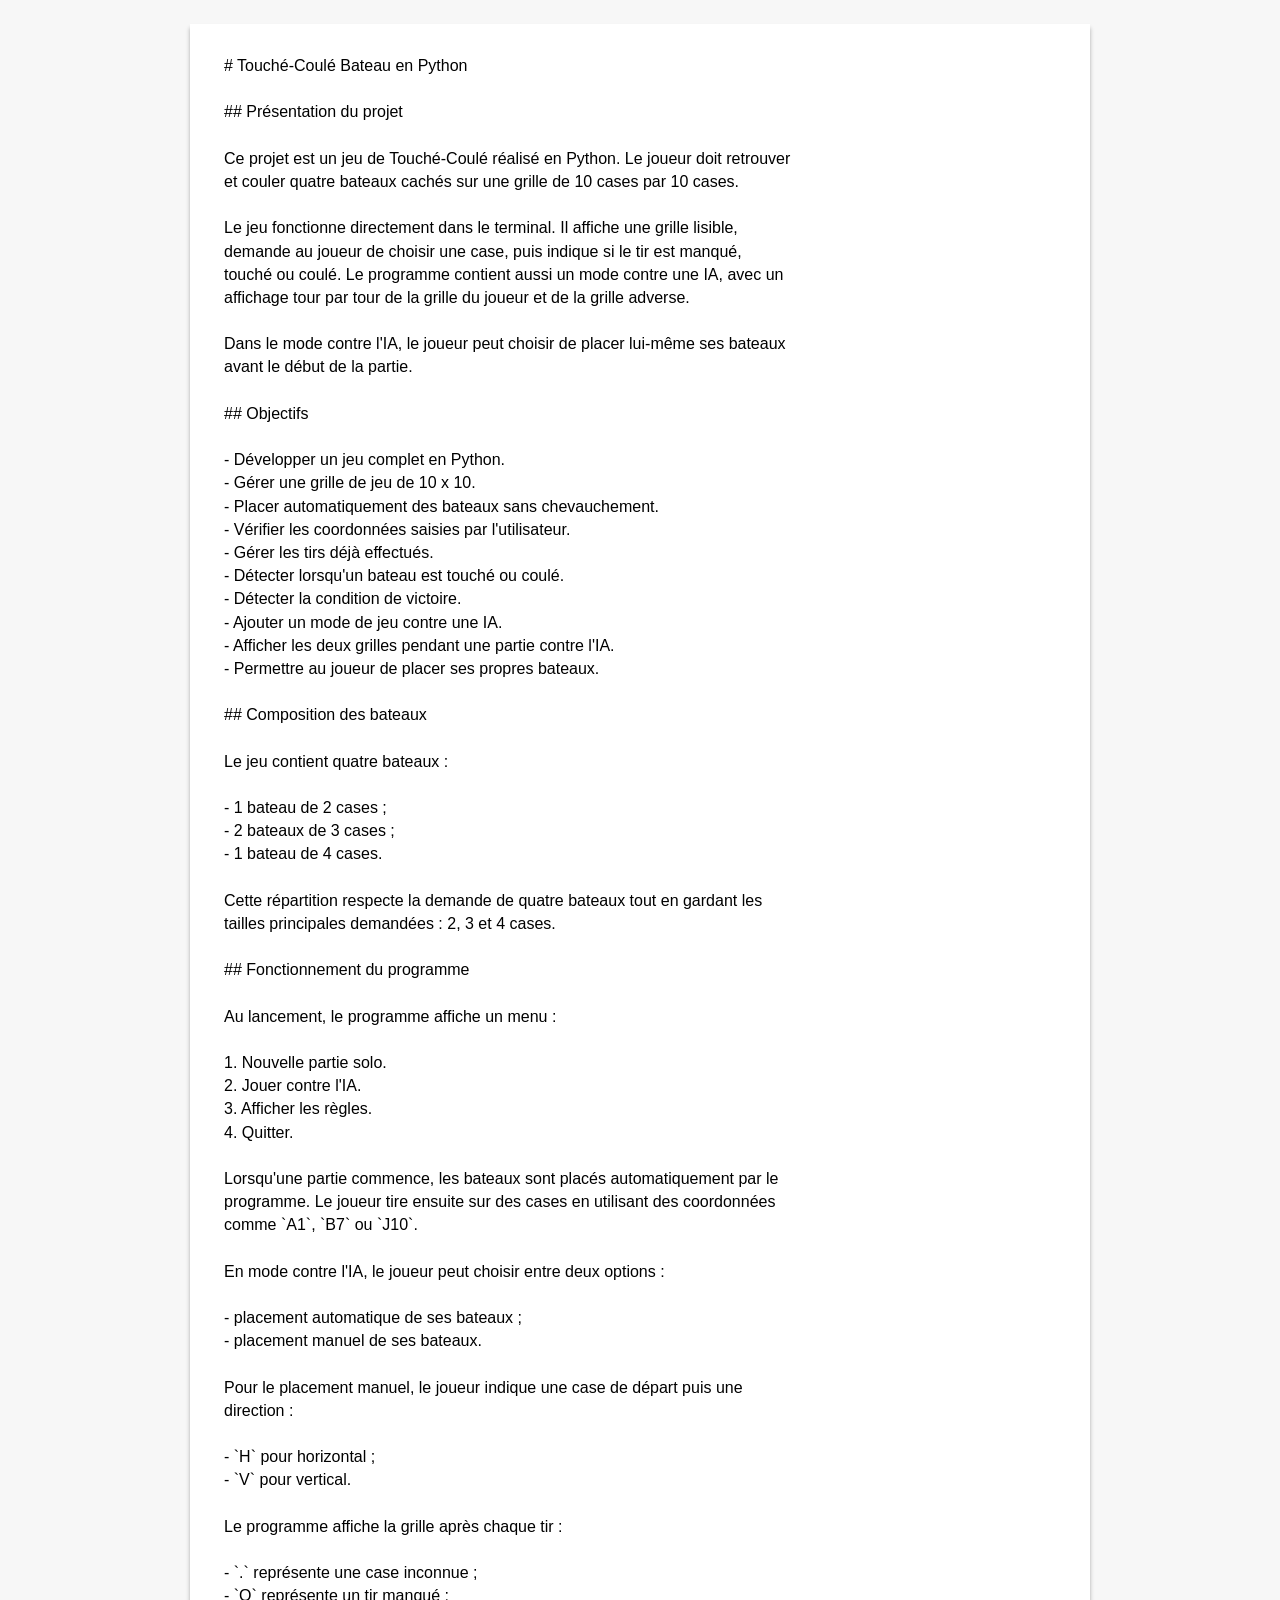
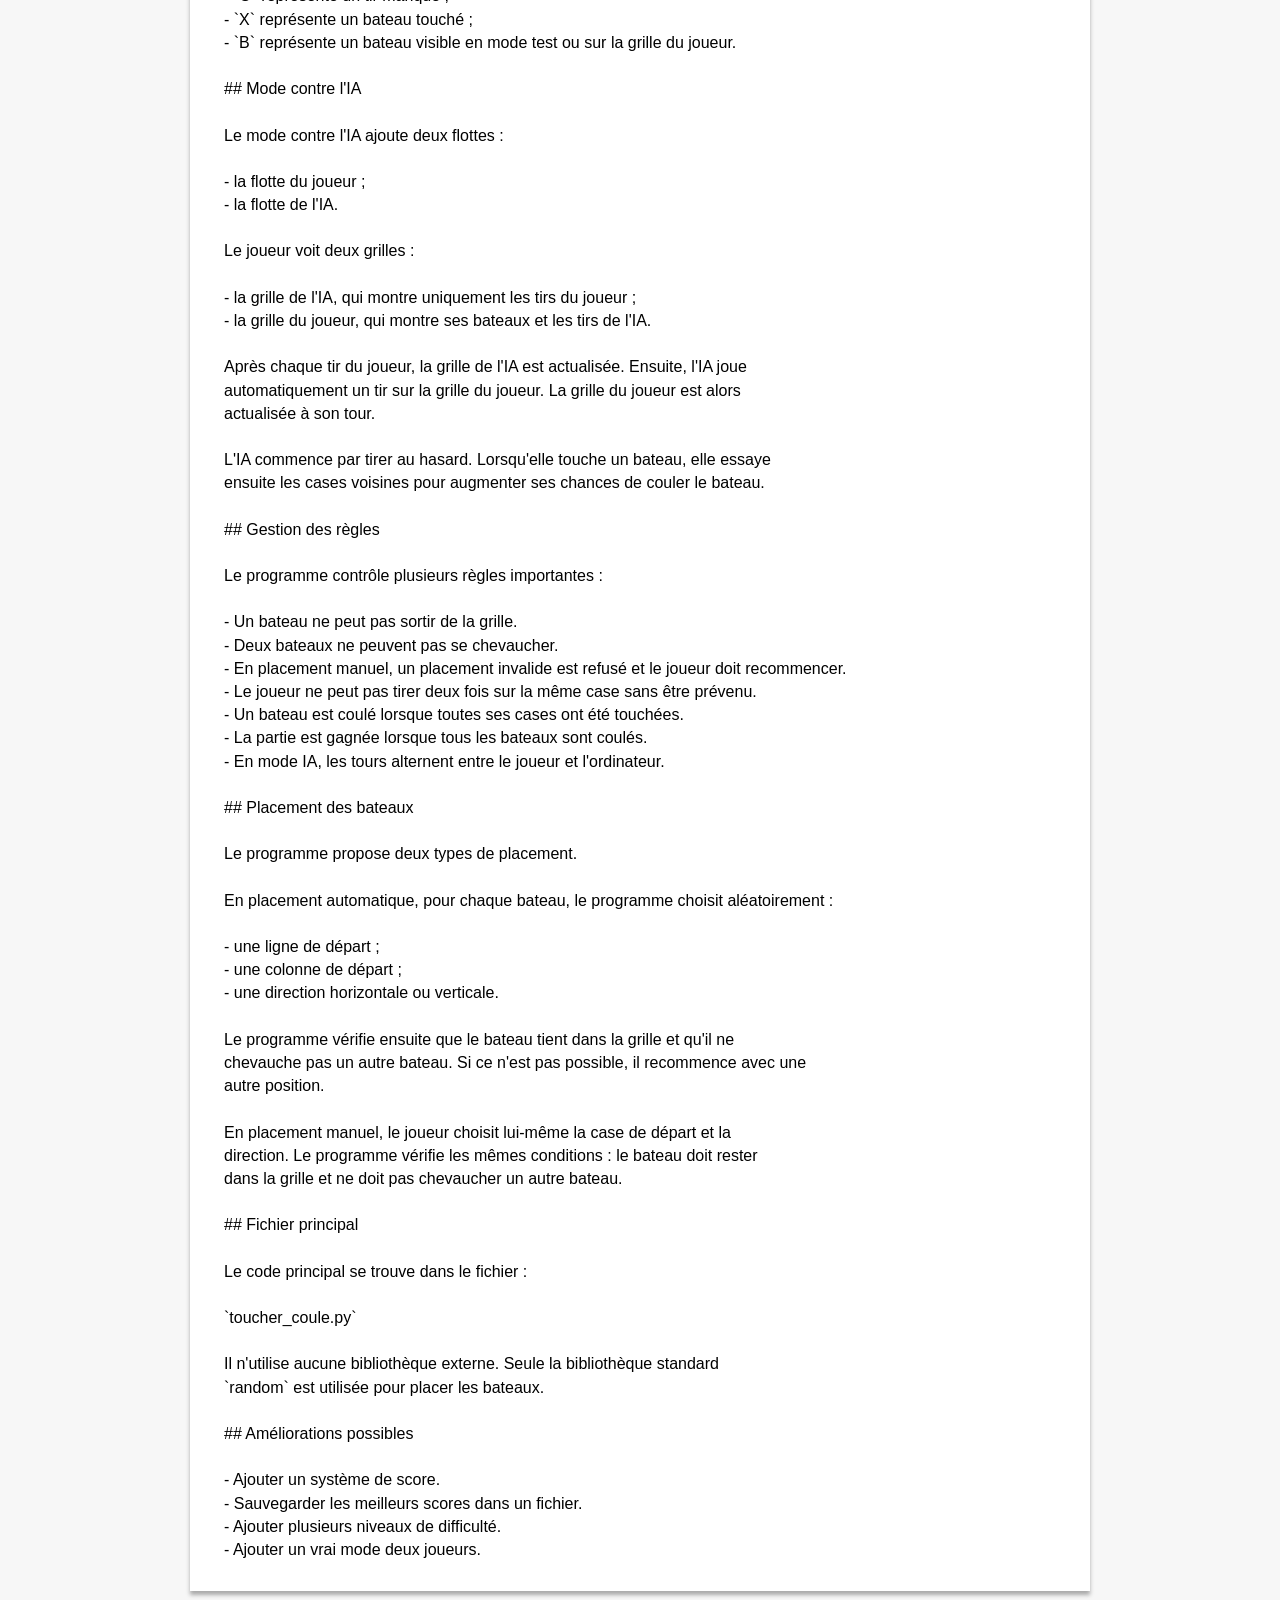
<file: dossier-touche-coule.html>
<!DOCTYPE html>
<html lang="fr">
<head>
    <meta charset="UTF-8">
    <meta name="robots" content="noindex,nofollow">
    <meta name="googlebot" content="noindex,nofollow">
    <meta name="viewport" content="width=device-width, initial-scale=1.0">
    <title>Dossier projet - Toucher-Coule Bateau</title>
    <link rel="stylesheet" href="styles.css">
</head>
<body class="text-document-body">
    <main class="text-document">
        <pre># Touché-Coulé Bateau en Python

## Présentation du projet

Ce projet est un jeu de Touché-Coulé réalisé en Python. Le joueur doit retrouver
et couler quatre bateaux cachés sur une grille de 10 cases par 10 cases.

Le jeu fonctionne directement dans le terminal. Il affiche une grille lisible,
demande au joueur de choisir une case, puis indique si le tir est manqué,
touché ou coulé. Le programme contient aussi un mode contre une IA, avec un
affichage tour par tour de la grille du joueur et de la grille adverse.

Dans le mode contre l&#x27;IA, le joueur peut choisir de placer lui-même ses bateaux
avant le début de la partie.

## Objectifs

- Développer un jeu complet en Python.
- Gérer une grille de jeu de 10 x 10.
- Placer automatiquement des bateaux sans chevauchement.
- Vérifier les coordonnées saisies par l&#x27;utilisateur.
- Gérer les tirs déjà effectués.
- Détecter lorsqu&#x27;un bateau est touché ou coulé.
- Détecter la condition de victoire.
- Ajouter un mode de jeu contre une IA.
- Afficher les deux grilles pendant une partie contre l&#x27;IA.
- Permettre au joueur de placer ses propres bateaux.

## Composition des bateaux

Le jeu contient quatre bateaux :

- 1 bateau de 2 cases ;
- 2 bateaux de 3 cases ;
- 1 bateau de 4 cases.

Cette répartition respecte la demande de quatre bateaux tout en gardant les
tailles principales demandées : 2, 3 et 4 cases.

## Fonctionnement du programme

Au lancement, le programme affiche un menu :

1. Nouvelle partie solo.
2. Jouer contre l&#x27;IA.
3. Afficher les règles.
4. Quitter.

Lorsqu&#x27;une partie commence, les bateaux sont placés automatiquement par le
programme. Le joueur tire ensuite sur des cases en utilisant des coordonnées
comme `A1`, `B7` ou `J10`.

En mode contre l&#x27;IA, le joueur peut choisir entre deux options :

- placement automatique de ses bateaux ;
- placement manuel de ses bateaux.

Pour le placement manuel, le joueur indique une case de départ puis une
direction :

- `H` pour horizontal ;
- `V` pour vertical.

Le programme affiche la grille après chaque tir :

- `.` représente une case inconnue ;
- `O` représente un tir manqué ;
- `X` représente un bateau touché ;
- `B` représente un bateau visible en mode test ou sur la grille du joueur.

## Mode contre l&#x27;IA

Le mode contre l&#x27;IA ajoute deux flottes :

- la flotte du joueur ;
- la flotte de l&#x27;IA.

Le joueur voit deux grilles :

- la grille de l&#x27;IA, qui montre uniquement les tirs du joueur ;
- la grille du joueur, qui montre ses bateaux et les tirs de l&#x27;IA.

Après chaque tir du joueur, la grille de l&#x27;IA est actualisée. Ensuite, l&#x27;IA joue
automatiquement un tir sur la grille du joueur. La grille du joueur est alors
actualisée à son tour.

L&#x27;IA commence par tirer au hasard. Lorsqu&#x27;elle touche un bateau, elle essaye
ensuite les cases voisines pour augmenter ses chances de couler le bateau.

## Gestion des règles

Le programme contrôle plusieurs règles importantes :

- Un bateau ne peut pas sortir de la grille.
- Deux bateaux ne peuvent pas se chevaucher.
- En placement manuel, un placement invalide est refusé et le joueur doit recommencer.
- Le joueur ne peut pas tirer deux fois sur la même case sans être prévenu.
- Un bateau est coulé lorsque toutes ses cases ont été touchées.
- La partie est gagnée lorsque tous les bateaux sont coulés.
- En mode IA, les tours alternent entre le joueur et l&#x27;ordinateur.

## Placement des bateaux

Le programme propose deux types de placement.

En placement automatique, pour chaque bateau, le programme choisit aléatoirement :

- une ligne de départ ;
- une colonne de départ ;
- une direction horizontale ou verticale.

Le programme vérifie ensuite que le bateau tient dans la grille et qu&#x27;il ne
chevauche pas un autre bateau. Si ce n&#x27;est pas possible, il recommence avec une
autre position.

En placement manuel, le joueur choisit lui-même la case de départ et la
direction. Le programme vérifie les mêmes conditions : le bateau doit rester
dans la grille et ne doit pas chevaucher un autre bateau.

## Fichier principal

Le code principal se trouve dans le fichier :

`toucher_coule.py`

Il n&#x27;utilise aucune bibliothèque externe. Seule la bibliothèque standard
`random` est utilisée pour placer les bateaux.

## Améliorations possibles

- Ajouter un système de score.
- Sauvegarder les meilleurs scores dans un fichier.
- Ajouter plusieurs niveaux de difficulté.
- Ajouter un vrai mode deux joueurs.
</pre>
    </main>
</body>
</html>
</file>
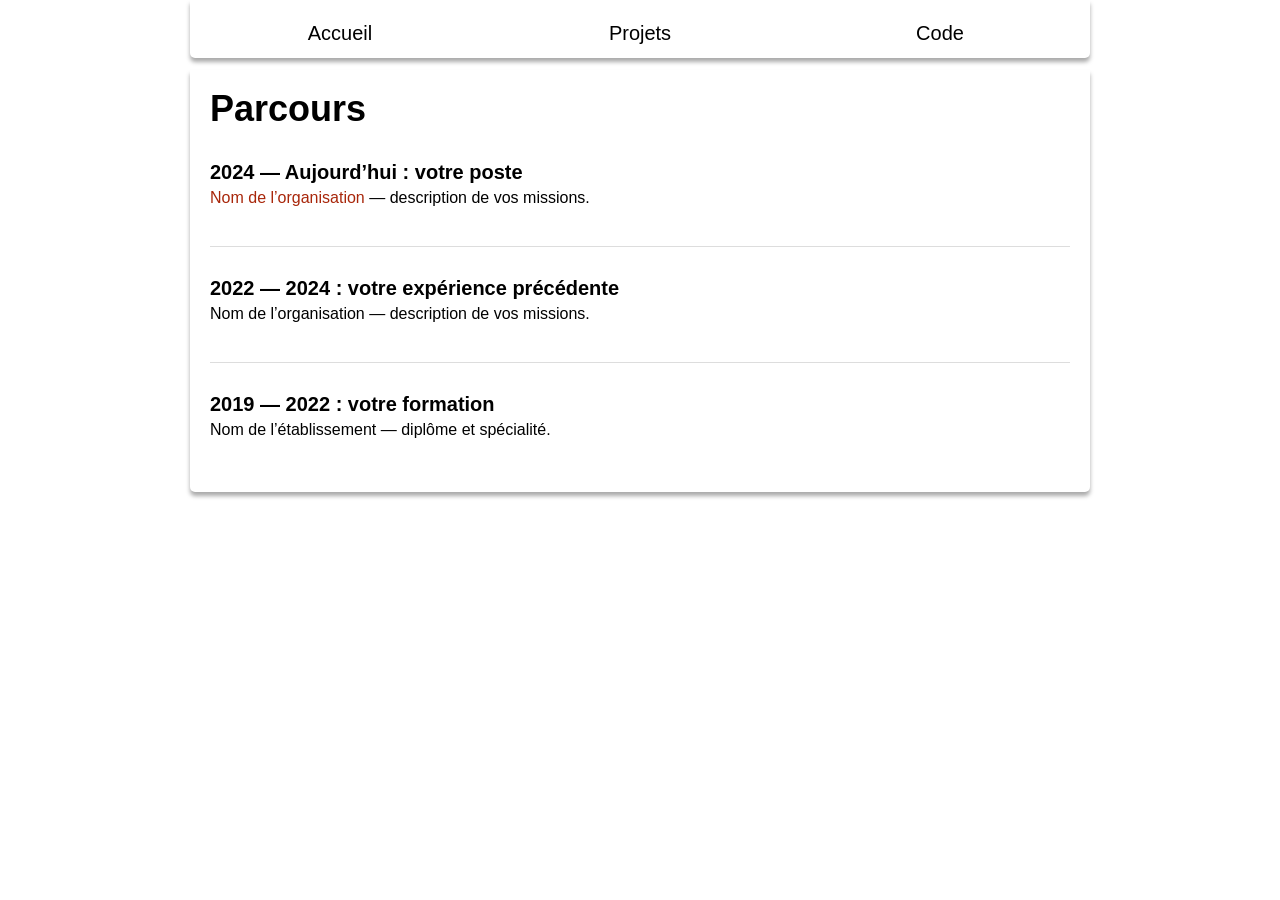
<file: parcours.html>
<!DOCTYPE html>
<html lang="fr">
<head>
    <meta charset="UTF-8">
    <meta name="robots" content="noindex,nofollow">
    <meta name="googlebot" content="noindex,nofollow">
    <meta name="viewport" content="width=device-width, initial-scale=1.0">
    <title>Parcours | Adellouch Samy</title>
    <link rel="stylesheet" href="styles.css">
</head>
<body>
    <div id="bloc_page">
        <header>
            <nav aria-label="Navigation principale">
                <ul>
                    <li><a href="index.html">Accueil</a></li>
                    <li><a href="projets.html">Projets</a></li>
                    <li><a href="code.html">Code</a></li>
                </ul>
            </nav>
        </header>

        <main>
            <section class="content">
                <article>
                    <h1>Parcours</h1>

                    <div class="item">
                        <h3>2024 — Aujourd’hui : votre poste</h3>
                        <p>
                            <a href="https://www.exemple.fr/" target="_blank" rel="noreferrer">Nom de l’organisation</a>
                            — description de vos missions.
                        </p>
                    </div>

                    <div class="item">
                        <h3>2022 — 2024 : votre expérience précédente</h3>
                        <p>Nom de l’organisation — description de vos missions.</p>
                    </div>

                    <div class="item">
                        <h3>2019 — 2022 : votre formation</h3>
                        <p>Nom de l’établissement — diplôme et spécialité.</p>
                    </div>
                </article>
            </section>
        </main>
    </div>
</body>
</html>
</file>
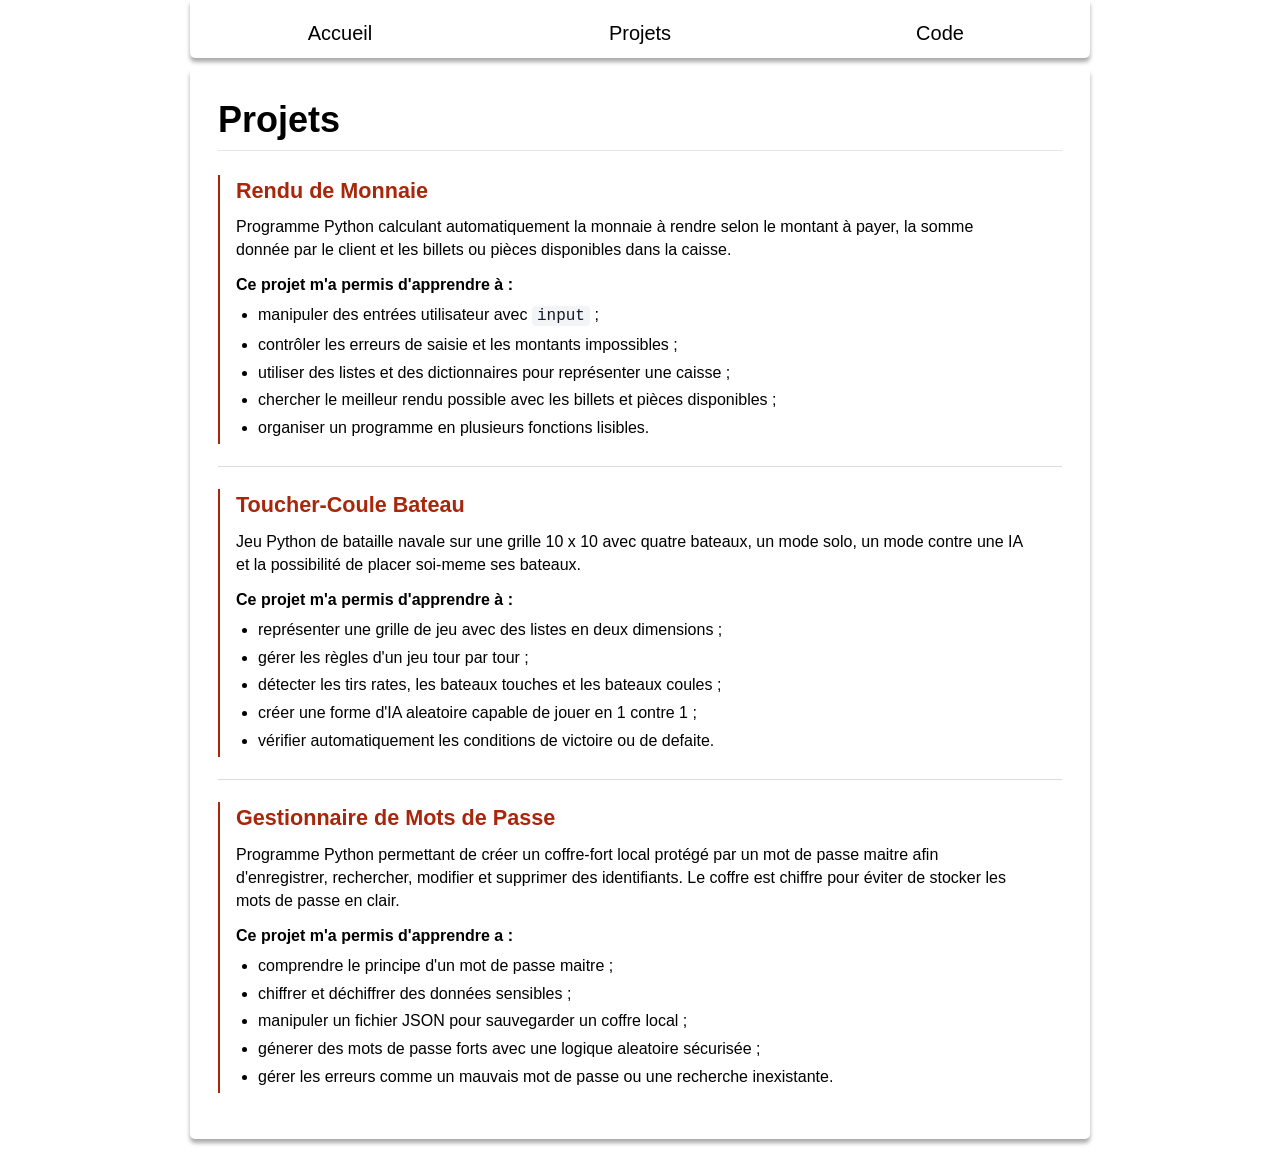
<file: projets.html>
<!DOCTYPE html>
<html lang="fr">
<head>
    <meta charset="UTF-8">
    <meta name="robots" content="noindex,nofollow">
    <meta name="googlebot" content="noindex,nofollow">
    <meta name="viewport" content="width=device-width, initial-scale=1.0">
    <title>Projets | Adellouch Samy</title>
    <link rel="stylesheet" href="styles.css">
</head>
<body>
    <div id="bloc_page">
        <header>
            <nav aria-label="Navigation principale">
                <ul>
                    <li><a href="index.html">Accueil</a></li>
                    <li><a class="active" href="projets.html">Projets</a></li>
                    <li><a href="code.html">Code</a></li>
                </ul>
            </nav>
        </header>

        <main>
            <section class="content projects-content">
                <article>
                <h1>Projets</h1>
                    <div class="item">
                        <h3>Rendu de Monnaie</h3>
                        <p>
                            Programme Python calculant automatiquement la monnaie à rendre selon le montant
                            à payer, la somme donnée par le client et les billets ou pièces disponibles dans
                            la caisse.
                        </p>
                        <p>Ce projet m'a permis d'apprendre à :</p>
                        <ul class="project-lessons">
                            <li>manipuler des entrées utilisateur avec <code>input</code> ;</li>
                            <li>contrôler les erreurs de saisie et les montants impossibles ;</li>
                            <li>utiliser des listes et des dictionnaires pour représenter une caisse ;</li>
                            <li>chercher le meilleur rendu possible avec les billets et pièces disponibles ;</li>
                            <li>organiser un programme en plusieurs fonctions lisibles.</li>
                        </ul>
                    </div>

                    <div class="item">
                        <h3>Toucher-Coule Bateau</h3>
                        <p>
                            Jeu Python de bataille navale sur une grille 10 x 10 avec quatre bateaux, un mode
                            solo, un mode contre une IA et la possibilité de placer soi-meme ses bateaux.
                        </p>
                        <p>Ce projet m'a permis d'apprendre à :</p>
                        <ul class="project-lessons">
                            <li>représenter une grille de jeu avec des listes en deux dimensions ;</li>
                            <li>gérer les règles d'un jeu tour par tour ;</li>
                            <li>détecter les tirs rates, les bateaux touches et les bateaux coules ;</li>
                            <li>créer une forme d'IA aleatoire capable de jouer en 1 contre 1 ;</li>
                            <li>vérifier automatiquement les conditions de victoire ou de defaite.</li>
                        </ul>
                    </div>

                    <div class="item">
                        <h3>Gestionnaire de Mots de Passe</h3>
                        <p>
                            Programme Python permettant de créer un coffre-fort local protégé par un mot de
                            passe maitre afin d'enregistrer, rechercher, modifier et supprimer des identifiants.
                            Le coffre est chiffre pour éviter de stocker les mots de passe en clair.
                        </p>
                        <p>Ce projet m'a permis d'apprendre a :</p>
                        <ul class="project-lessons">
                            <li>comprendre le principe d'un mot de passe maitre ;</li>
                            <li>chiffrer et déchiffrer des données sensibles ;</li>
                            <li>manipuler un fichier JSON pour sauvegarder un coffre local ;</li>
                            <li>génerer des mots de passe forts avec une logique aleatoire sécurisée ;</li>
                            <li>gérer les erreurs comme un mauvais mot de passe ou une recherche inexistante.</li>
                        </ul>
                    </div>
                </article>
            </section>
        </main>
    </div>
</body>
</html>
</file>
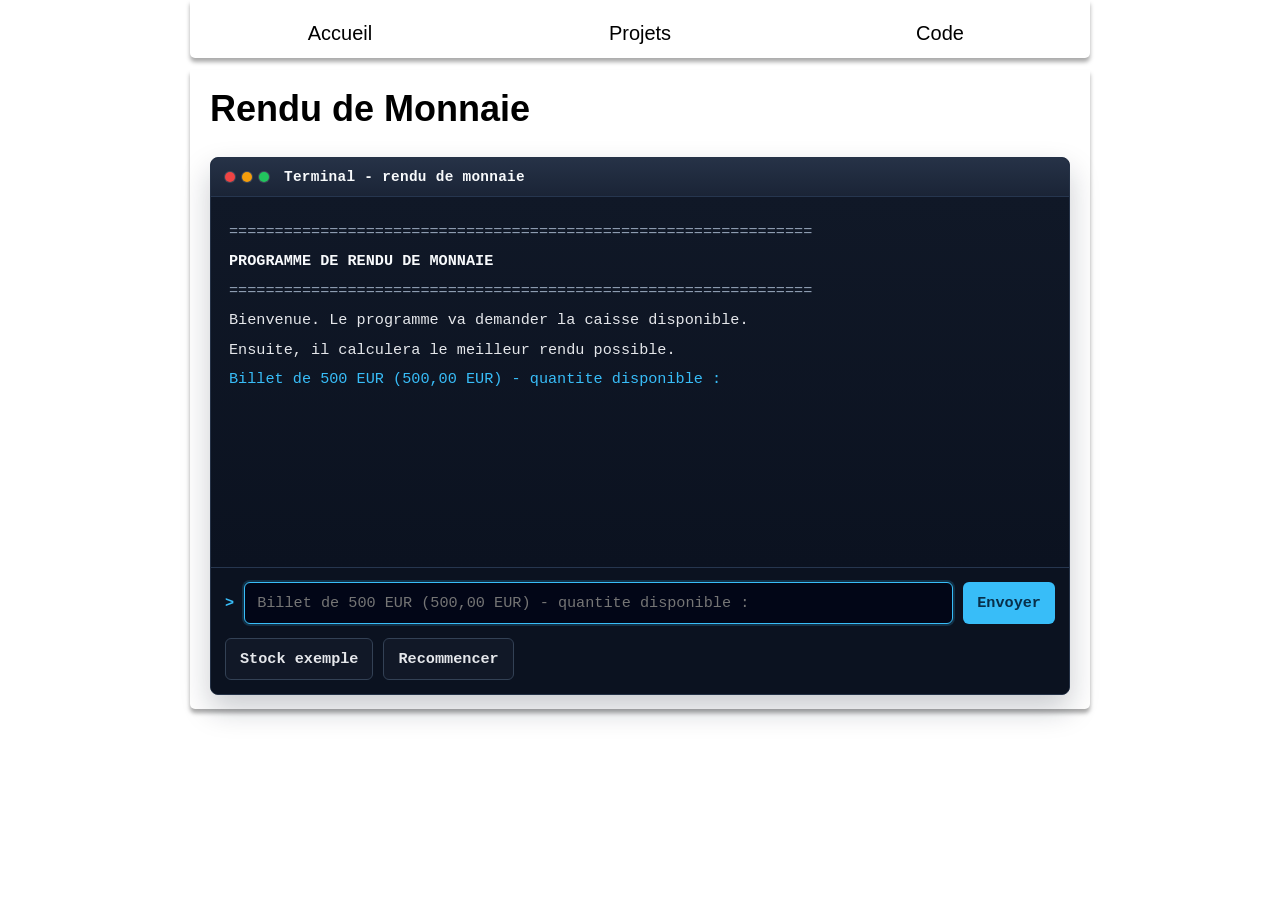
<file: rendu-monnaie.html>
<!DOCTYPE html>
<html lang="fr">
<head>
    <meta charset="UTF-8">
    <meta name="robots" content="noindex,nofollow">
    <meta name="googlebot" content="noindex,nofollow">
    <meta name="viewport" content="width=device-width, initial-scale=1.0">
    <title>Rendu de Monnaie | Votre Nom</title>
    <link rel="stylesheet" href="styles.css">
</head>
<body>
    <div id="bloc_page">
        <header>
            <nav aria-label="Navigation principale">
                <ul>
                    <li><a href="index.html">Accueil</a></li>
                    <li><a class="active" href="projets.html">Projets</a></li>
                    <li><a href="code.html">Code</a></li>
                </ul>
            </nav>
        </header>

        <main>
            <section class="content">
                <article>
                    <h1>Rendu de Monnaie</h1>

                    <div class="money-terminal" id="rendu-monnaie">
                        <div class="money-terminal-header">
                            <span></span>
                            <span></span>
                            <span></span>
                            <strong>Terminal - rendu de monnaie</strong>
                        </div>

                        <div class="money-terminal-screen" id="money-screen" aria-live="polite"></div>

                        <form class="money-terminal-form" id="money-form">
                            <label for="money-input">&gt;</label>
                            <input id="money-input" autocomplete="off">
                            <button type="submit">Envoyer</button>
                        </form>

                        <div class="money-terminal-actions">
                            <button type="button" id="money-demo">Stock exemple</button>
                            <button type="button" id="money-reset">Recommencer</button>
                        </div>
                    </div>

                </article>
            </section>
        </main>
    </div>

    <script src="rendu-monnaie.js"></script>
</body>
</html>
</file>
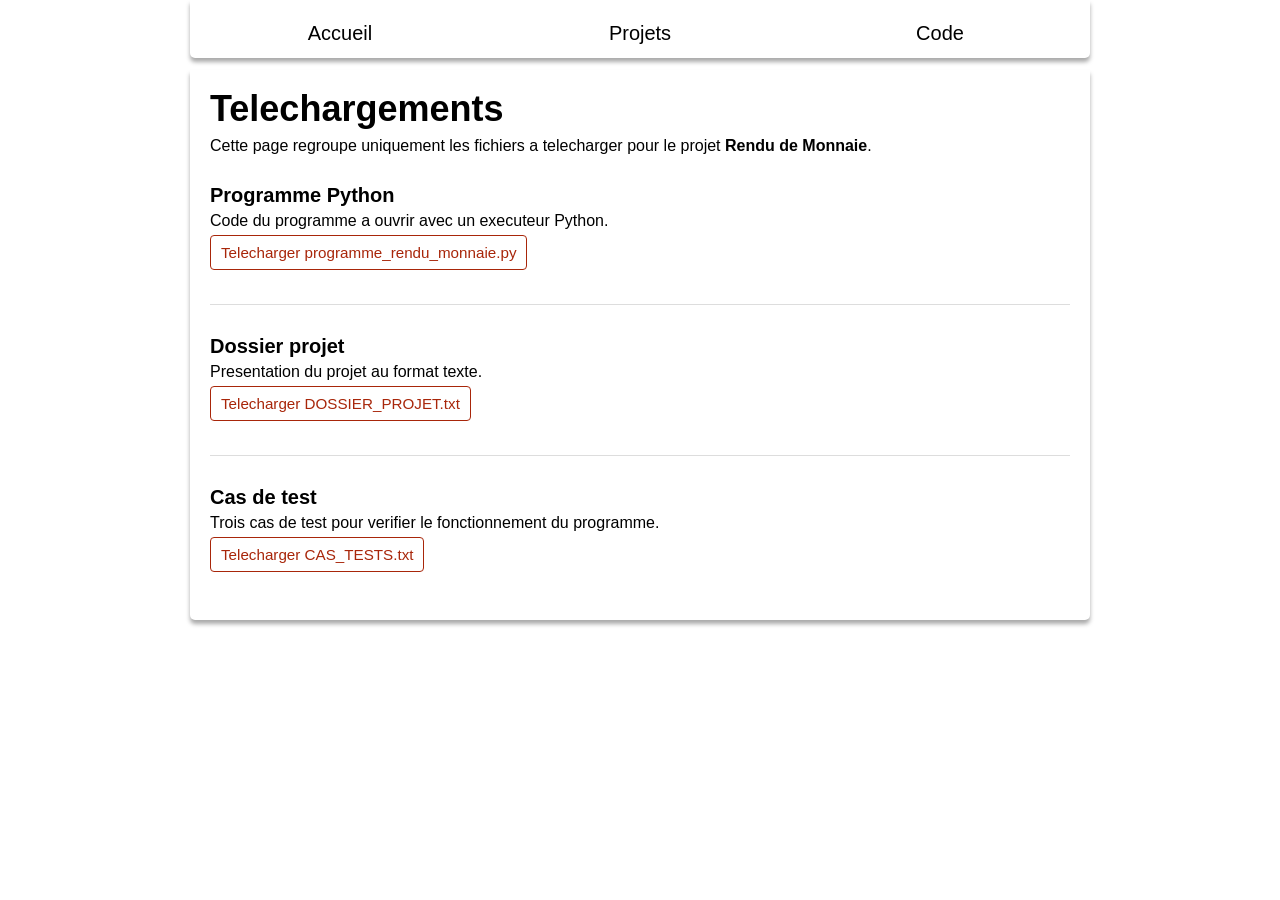
<file: telechargements-rendu-monnaie.html>
<!DOCTYPE html>
<html lang="fr">
<head>
    <meta charset="UTF-8">
    <meta name="robots" content="noindex,nofollow">
    <meta name="googlebot" content="noindex,nofollow">
    <meta name="viewport" content="width=device-width, initial-scale=1.0">
    <title>Telechargements | Rendu de Monnaie</title>
    <link rel="stylesheet" href="styles.css">
</head>
<body>
    <div id="bloc_page">
        <header>
            <nav aria-label="Navigation principale">
                <ul>
                    <li><a href="index.html">Accueil</a></li>
                    <li><a href="projets.html">Projets</a></li>
                    <li><a class="active" href="code.html">Code</a></li>
                </ul>
            </nav>
        </header>

        <main>
            <section class="content">
                <article>
                    <h1>Telechargements</h1>
                    <p>
                        Cette page regroupe uniquement les fichiers a telecharger pour le projet
                        <strong>Rendu de Monnaie</strong>.
                    </p>

                    <div class="download-page-list">
                        <div class="item">
                            <h3>Programme Python</h3>
                            <p>Code du programme a ouvrir avec un executeur Python.</p>
                            <a class="download-link" href="programme_rendu_monnaie.py" download="programme_rendu_monnaie.py" data-download>
                                Telecharger programme_rendu_monnaie.py
                            </a>
                        </div>

                        <div class="item">
                            <h3>Dossier projet</h3>
                            <p>Presentation du projet au format texte.</p>
                            <a class="download-link" href="DOSSIER_PROJET.txt" download="DOSSIER_PROJET.txt" data-download>
                                Telecharger DOSSIER_PROJET.txt
                            </a>
                        </div>

                        <div class="item">
                            <h3>Cas de test</h3>
                            <p>Trois cas de test pour verifier le fonctionnement du programme.</p>
                            <a class="download-link" href="CAS_TESTS.txt" download="CAS_TESTS.txt" data-download>
                                Telecharger CAS_TESTS.txt
                            </a>
                        </div>
                    </div>
                </article>
            </section>
        </main>
    </div>

    <script src="telechargements.js"></script>
</body>
</html>
</file>
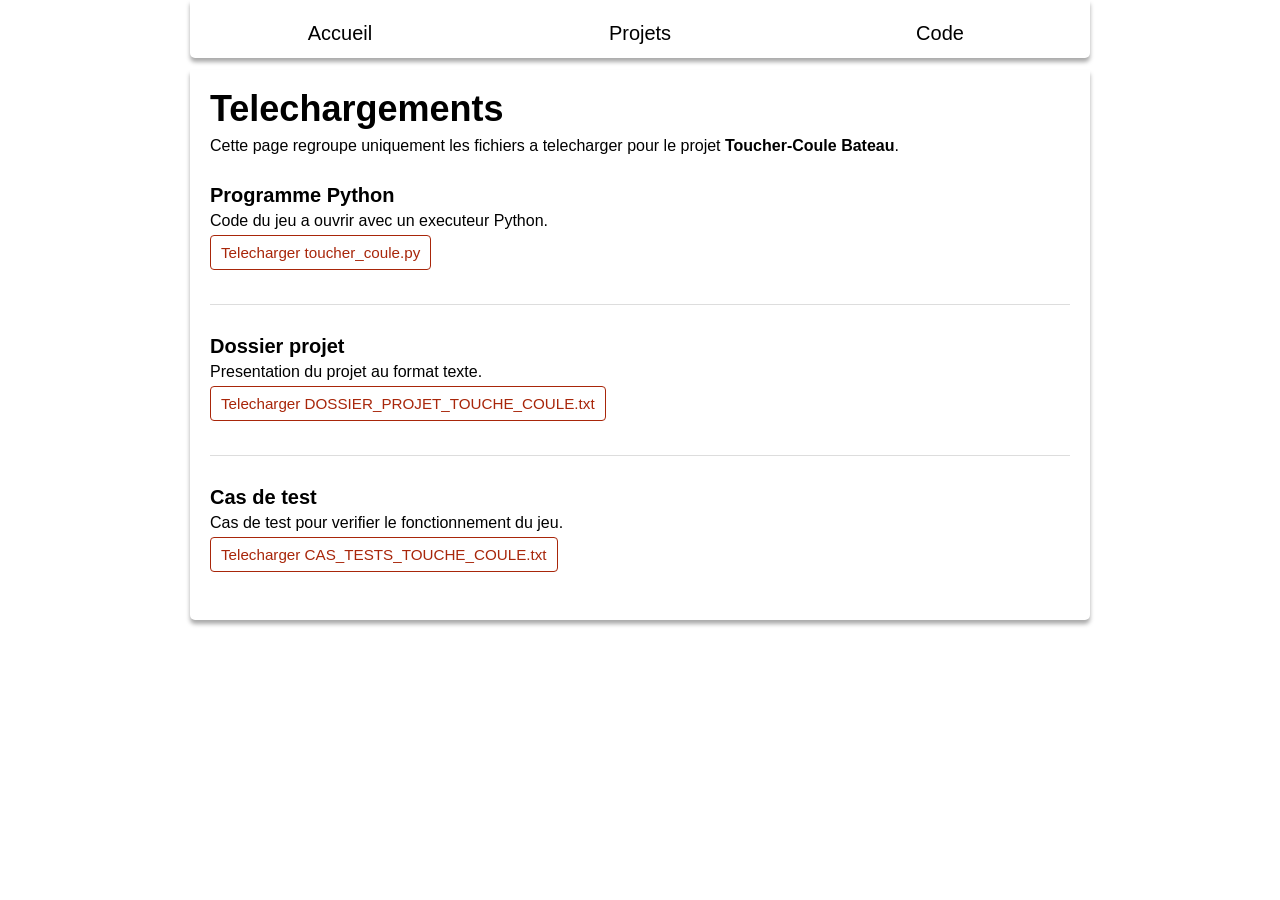
<file: telechargements-touche-coule.html>
<!DOCTYPE html>
<html lang="fr">
<head>
    <meta charset="UTF-8">
    <meta name="robots" content="noindex,nofollow">
    <meta name="googlebot" content="noindex,nofollow">
    <meta name="viewport" content="width=device-width, initial-scale=1.0">
    <title>Telechargements | Toucher-Coule</title>
    <link rel="stylesheet" href="styles.css">
</head>
<body>
    <div id="bloc_page">
        <header>
            <nav aria-label="Navigation principale">
                <ul>
                    <li><a href="index.html">Accueil</a></li>
                    <li><a href="projets.html">Projets</a></li>
                    <li><a class="active" href="code.html">Code</a></li>
                </ul>
            </nav>
        </header>

        <main>
            <section class="content">
                <article>
                    <h1>Telechargements</h1>
                    <p>
                        Cette page regroupe uniquement les fichiers a telecharger pour le projet
                        <strong>Toucher-Coule Bateau</strong>.
                    </p>

                    <div class="download-page-list">
                        <div class="item">
                            <h3>Programme Python</h3>
                            <p>Code du jeu a ouvrir avec un executeur Python.</p>
                            <a class="download-link" href="toucher_coule.py" download="toucher_coule.py" data-download>
                                Telecharger toucher_coule.py
                            </a>
                        </div>

                        <div class="item">
                            <h3>Dossier projet</h3>
                            <p>Presentation du projet au format texte.</p>
                            <a class="download-link" href="DOSSIER_PROJET_TOUCHE_COULE.txt" download="DOSSIER_PROJET_TOUCHE_COULE.txt" data-download>
                                Telecharger DOSSIER_PROJET_TOUCHE_COULE.txt
                            </a>
                        </div>

                        <div class="item">
                            <h3>Cas de test</h3>
                            <p>Cas de test pour verifier le fonctionnement du jeu.</p>
                            <a class="download-link" href="CAS_TESTS_TOUCHE_COULE.txt" download="CAS_TESTS_TOUCHE_COULE.txt" data-download>
                                Telecharger CAS_TESTS_TOUCHE_COULE.txt
                            </a>
                        </div>
                    </div>
                </article>
            </section>
        </main>
    </div>

    <script src="telechargements.js"></script>
</body>
</html>
</file>
<file: styles.css>
* {
    box-sizing: border-box;
}

body {
    margin: 0;
    background: white;
    color: black;
    font-family: Helvetica, "Trebuchet MS", Arial, sans-serif;
}

#bloc_page {
    width: min(900px, calc(100% - 40px));
    margin: auto;
}

header {
    display: flex;
    min-height: 58px;
    margin-bottom: 12px;
    align-items: flex-end;
    justify-content: center;
    border-radius: 0 0 5px 5px;
    box-shadow: 0 4px 4px #aaa;
}

nav {
    width: 100%;
}

nav ul {
    display: flex;
    margin: 0;
    padding: 0;
    justify-content: center;
    list-style: none;
}

nav li {
    flex: 1;
    text-align: center;
}

nav a {
    display: block;
    padding: 17px 12px 13px;
    color: black;
    font-size: 1.25rem;
    text-decoration: none;
}

nav a.active {
    color: black;
}

nav a:hover {
    color: #a8260a;
}

#banner {
    position: relative;
    min-height: 250px;
    margin-bottom: 28px;
    padding: 20px;
    border-radius: 0 0 5px 5px;
    box-shadow: 0 4px 4px #aaa;
}

#contact {
    max-width: calc(100% - 220px);
}

#contact h1,
#contact h2,
#contact h3 {
    margin: 0;
    padding: 0;
    color: black;
}

#contact h1 {
    font-size: 1.7rem;
}

#contact h2 {
    margin-top: 4px;
    font-size: 1rem;
}

#contact h3 {
    margin-top: 4px;
    font-size: 1rem;
    font-weight: normal;
}

#contact p {
    margin: 10px 0 0;
    line-height: 1.08;
}

#contact a,
article a {
    color: #a8260a;
    text-decoration: none;
}

#contact a:hover,
article a:hover {
    text-decoration: underline;
}

#contact h2 a,
#contact h3 a {
    color: black;
    text-decoration: none;
}

#contact h2 a:hover,
#contact h3 a:hover {
    color: black;
    text-decoration: underline;
}

#photo,
#photo img {
    width: 182px;
    height: 243px;
    border: 1px solid #181818;
}

#photo {
    display: grid;
    position: absolute;
    top: -2px;
    right: 18px;
    place-items: center;
    background: #eee;
    color: #777;
    font-size: 0.8rem;
}

#photo img {
    display: block;
    object-fit: cover;
}

.content {
    margin-bottom: 25px;
    padding: 5px 20px 14px;
    border-radius: 0 0 5px 5px;
    box-shadow: 0 4px 4px #aaa;
}

.home-content {
    padding-top: 26px;
    padding-bottom: 120px;
}

.home-content article h2 {
    margin-top: 28px;
}

.home-content article h2:first-child {
    margin-top: 0;
}

article {
    font-size: 1rem;
    text-align: justify;
}

article h1,
article h2 {
    margin: 14px 0 8px;
    color: black;
    font-size: 2.25rem;
    line-height: 1.1;
}

article h3 {
    margin: 18px 0 4px;
    color: black;
    font-size: 1.25rem;
}

article p {
    margin: 5px 0;
}

article ul {
    margin-top: 7px;
}

article li {
    margin: 3px 0;
}

.project-lessons,
.code-links {
    margin-bottom: 4px;
}

.projects-content {
    padding: 16px 28px 24px;
}

.projects-content article,
.code-content article {
    text-align: left;
    line-height: 1.45;
}

.projects-content article h1,
.code-content article h1 {
    margin-bottom: 10px;
    padding-bottom: 10px;
    border-bottom: 1px solid #e5e5e5;
}

.projects-intro {
    max-width: 780px;
    margin: 0 0 18px;
    color: #333;
}

.projects-content .item {
    position: relative;
    margin: 0;
    padding: 22px 0 22px 18px;
    border-left: 0;
    border-bottom: 0;
}

.projects-content .item:first-of-type {
    padding-top: 14px;
}

.projects-content .item + .item {
    border-top: 1px solid #ddd;
}

.projects-content .item::before {
    content: "";
    position: absolute;
    top: 22px;
    bottom: 22px;
    left: 0;
    width: 2px;
    background: #a8260a;
}

.projects-content .item:first-of-type::before {
    top: 14px;
}

.projects-content .item h3 {
    margin-bottom: 9px;
    color: #a8260a;
    font-size: 1.35rem;
}

.projects-content .item p {
    max-width: 790px;
    margin: 7px 0;
}

.projects-content .item p:nth-of-type(2) {
    margin-top: 12px;
    font-weight: bold;
}

.projects-content .project-lessons {
    margin: 8px 0 0 22px;
    padding: 0;
}

.projects-content .project-lessons li {
    margin: 6px 0;
    line-height: 1.35;
}

.projects-content .project-lessons li::marker {
    color: black;
}

.projects-content code {
    padding: 1px 5px;
    border-radius: 4px;
    background: #f3f4f6;
    color: #111827;
}

.code-content {
    padding: 16px 28px 24px;
}

.code-content .item {
    position: relative;
    margin: 0;
    padding: 22px 0 22px 18px;
    border-left: 0;
    border-bottom: 0;
}

.code-content .item:first-of-type {
    padding-top: 14px;
}

.code-content .item + .item {
    border-top: 1px solid #ddd;
}

.code-content .item::before {
    content: "";
    position: absolute;
    top: 22px;
    bottom: 22px;
    left: 0;
    width: 2px;
    background: #a8260a;
}

.code-content .item:first-of-type::before {
    top: 14px;
}

.code-content .item h3 {
    margin-bottom: 12px;
    color: #a8260a;
    font-size: 1.35rem;
}

.item {
    padding: 12px 0;
    border-bottom: 1px solid #ddd;
}

.content:not(.projects-content):not(.code-content) .item {
    padding: 24px 0 34px;
}

.content:not(.projects-content):not(.code-content) .item + .item {
    padding-top: 30px;
}

.item:last-child {
    border-bottom: 0;
}

.item h3 {
    margin-top: 0;
}

.money-terminal {
    margin-top: 28px;
    overflow: hidden;
    border: 1px solid #253247;
    border-radius: 8px;
    background: #0c1424;
    color: #e5e7eb;
    font-family: Consolas, "Courier New", monospace;
    font-size: 0.95rem;
    text-align: left;
    box-shadow: 0 14px 30px rgba(15, 23, 42, 0.22);
}

.money-terminal-header {
    display: flex;
    align-items: center;
    gap: 7px;
    padding: 11px 14px;
    border-bottom: 1px solid #26364f;
    background: linear-gradient(180deg, #263247 0%, #1a2436 100%);
}

.money-terminal-header span {
    width: 10px;
    height: 10px;
    border-radius: 50%;
    background: #ef4444;
    box-shadow: 0 0 0 1px rgba(255, 255, 255, 0.14);
}

.money-terminal-header span:nth-child(2) {
    background: #f59e0b;
}

.money-terminal-header span:nth-child(3) {
    background: #22c55e;
}

.money-terminal-header strong {
    margin-left: 8px;
    color: #f8fafc;
    font-size: 0.9rem;
    letter-spacing: 0.02em;
}

.money-terminal-screen {
    min-height: 370px;
    max-height: 460px;
    overflow-y: auto;
    padding: 18px 18px 20px;
    background: linear-gradient(180deg, #101827 0%, #0b1220 100%);
    line-height: 1.55;
    white-space: pre-wrap;
}

.battle-screen {
    font-size: 0.82rem;
}

.password-screen {
    font-size: 0.88rem;
}

.money-line {
    margin: 0 0 6px;
}

.money-line.prompt {
    color: #38bdf8;
}

.money-line.answer,
.money-line.success {
    color: #86efac;
}

.money-line.error {
    color: #fca5a5;
}

.money-line.muted {
    color: #94a3b8;
}

.money-line.title {
    color: #f8fafc;
    font-weight: bold;
}

.money-terminal-form {
    display: flex;
    gap: 10px;
    padding: 14px;
    border-top: 1px solid #26364f;
    background: #0b1220;
}

.money-terminal-form label {
    align-self: center;
    color: #38bdf8;
    font-weight: bold;
}

.money-terminal-form input {
    flex: 1;
    min-width: 0;
    border: 1px solid #334155;
    border-radius: 6px;
    background: #020617;
    color: #e5e7eb;
    font: inherit;
    padding: 11px 12px;
    outline: none;
}

.money-terminal-form input:focus {
    border-color: #38bdf8;
    box-shadow: 0 0 0 2px rgba(56, 189, 248, 0.18);
}

.money-terminal-form button,
.money-terminal-actions button {
    border: 0;
    border-radius: 6px;
    background: #38bdf8;
    color: #082f49;
    font: inherit;
    font-weight: bold;
    padding: 11px 14px;
    cursor: pointer;
    transition: background 0.15s ease, color 0.15s ease, transform 0.15s ease;
}

.money-terminal-form button:hover {
    background: #7dd3fc;
    transform: translateY(-1px);
}

.money-terminal-form .password-toggle {
    border: 1px solid #334155;
    background: #111827;
    color: #e5e7eb;
}

.money-terminal-form .password-toggle:hover {
    border-color: #38bdf8;
    background: #172033;
    color: #f8fafc;
}

.money-terminal-actions {
    display: flex;
    gap: 10px;
    padding: 0 14px 14px;
    background: #0b1220;
}

.money-terminal-actions button {
    border: 1px solid #334155;
    background: #111827;
    color: #e5e7eb;
}

.money-terminal-actions button:hover {
    border-color: #38bdf8;
    color: #f8fafc;
    transform: translateY(-1px);
}

.download-panel {
    margin-top: 28px;
    padding-top: 16px;
    border-top: 1px solid #ddd;
}

.download-panel h2 {
    margin: 0 0 8px;
    color: grey;
    font-size: 1.45rem;
}

.download-list {
    display: flex;
    flex-wrap: wrap;
    gap: 10px;
    margin-top: 14px;
}

.download-list.compact {
    margin-top: 16px;
    margin-bottom: 12px;
}

.download-link {
    display: inline-block;
    padding: 8px 10px;
    border: 1px solid #a8260a;
    border-radius: 4px;
    color: #a8260a;
    font-size: 0.95rem;
    text-decoration: none;
}

.download-link:hover {
    background: #a8260a;
    color: white;
    text-decoration: none;
}

.text-document-body {
    background: #f7f7f7;
}

.text-document {
    width: min(900px, calc(100% - 40px));
    margin: 24px auto;
    padding: 30px 34px;
    background: white;
    box-shadow: 0 4px 4px #aaa;
}

.text-document pre {
    margin: 0;
    color: black;
    font-family: Helvetica, "Trebuchet MS", Arial, sans-serif;
    font-size: 1rem;
    line-height: 1.45;
    white-space: pre-wrap;
}

@media (max-width: 650px) {
    #bloc_page {
        width: calc(100% - 20px);
    }

    nav a {
        padding-right: 5px;
        padding-left: 5px;
        font-size: 0.95rem;
    }

    #banner {
        padding: 18px;
    }

    #contact {
        max-width: none;
        padding-top: 230px;
    }

    #photo {
        top: 15px;
        right: auto;
        left: 18px;
        width: 150px;
        height: 200px;
    }

    article {
        text-align: left;
    }

    article h1,
    article h2 {
        font-size: 1.65rem;
    }

    .money-terminal-form,
    .money-terminal-actions {
        flex-direction: column;
    }

    .money-terminal-form button,
    .money-terminal-actions button {
        width: 100%;
    }

    .download-list {
        flex-direction: column;
    }

    .download-link {
        width: 100%;
    }
}

.image-protection-note {
    position: absolute;
    width: 1px;
    height: 1px;
    margin: -1px;
    padding: 0;
    overflow: hidden;
    clip: rect(0 0 0 0);
    white-space: nowrap;
    border: 0;
}
</file>
